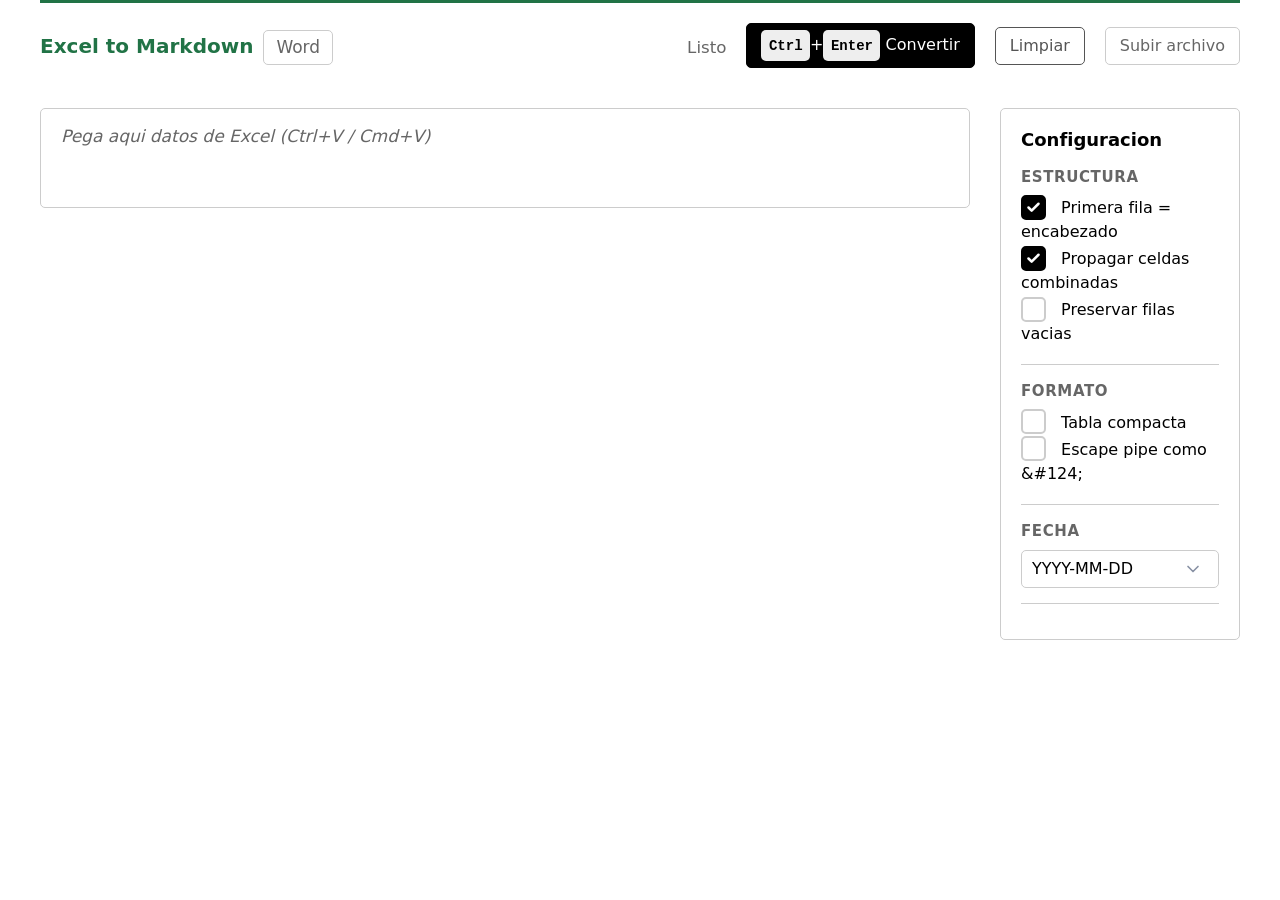
<file: index.html>
<!DOCTYPE html>
<html lang="es">
<head>
    <meta charset="UTF-8">
    <meta name="viewport" content="width=device-width, initial-scale=1.0">
    <meta name="description" content="Convierte datos de Excel a Markdown. 100% privado.">
    <title>Excel to Markdown</title>
    <link rel="stylesheet" href="./vendor/pico.min.css">
    <link rel="stylesheet" href="./css/styles.css">
</head>
<body data-tool="excel">

    <!-- Barra superior: titulo + acciones -->
    <nav class="container">
        <ul>
            <li><strong>Excel to Markdown</strong></li>
            <li><a href="./word/" class="nav-link">Word</a></li>
        </ul>
        <ul>
            <li><small id="status-msg" class="status-text">Listo</small></li>
            <li><button id="convert-btn" class="btn-sm"><kbd>Ctrl</kbd>+<kbd>Enter</kbd> Convertir</button></li>
            <li><button id="clear-btn" class="secondary outline btn-sm">Limpiar</button></li>
            <li>
                <label for="file-input" class="file-label">
                    Subir archivo
                    <input type="file" id="file-input" accept=".xlsx,.xls,.xlsm,.csv" hidden>
                </label>
            </li>
        </ul>
    </nav>

    <main class="container">
        <div class="app-layout">

            <!-- Columna izquierda: paste + output -->
            <div class="main-col">

                <!-- Zona de pegado -->
                <div id="paste-zone" role="textbox" contenteditable="true" aria-label="Pega aqui tu rango de Excel" tabindex="0"></div>

                <!-- Output (aparece tras convertir) -->
                <section id="output-section" class="hidden">
                    <div class="md-bar">
                        <span class="md-bar-title">Markdown</span>
                        <span class="md-bar-actions">
                            <button id="copy-btn" class="btn-sm">Copiar</button>
                            <button id="download-btn" class="secondary outline btn-sm">Descargar .md</button>
                        </span>
                    </div>
                    <textarea id="markdown-output" spellcheck="false" readonly rows="14"></textarea>

                    <details class="preview-details">
                        <summary>Ver tabla renderizada</summary>
                        <div id="preview-container" class="preview-scroll"></div>
                    </details>
                </section>
            </div>

            <!-- Columna derecha: configuracion -->
            <aside class="config-col">
                <h4 class="config-title">Configuracion</h4>

                <fieldset>
                    <legend>Estructura</legend>
                    <label><input type="checkbox" id="opt-header" checked> Primera fila = encabezado</label>
                    <label><input type="checkbox" id="opt-merges" checked> Propagar celdas combinadas</label>
                    <label><input type="checkbox" id="opt-blanks"> Preservar filas vacias</label>
                </fieldset>

                <fieldset>
                    <legend>Formato</legend>
                    <label><input type="checkbox" id="opt-compact"> Tabla compacta</label>
                    <label><input type="checkbox" id="opt-pipe-html"> Escape pipe como &amp;#124;</label>
                </fieldset>

                <fieldset>
                    <legend>Fecha</legend>
                    <select id="opt-date-format">
                        <option value="YYYY-MM-DD">YYYY-MM-DD</option>
                        <option value="DD/MM/YYYY">DD/MM/YYYY</option>
                        <option value="MM/DD/YYYY">MM/DD/YYYY</option>
                    </select>
                </fieldset>

                <fieldset id="sheet-selector-container" class="hidden">
                    <legend>Hojas</legend>
                    <div id="sheet-checkboxes"></div>
                </fieldset>
            </aside>
        </div>
    </main>

    <script src="./vendor/xlsx.full.min.js"></script>
    <script src="./js/converter.js"></script>
    <script src="./js/app.js"></script>
</body>
</html>
</file>
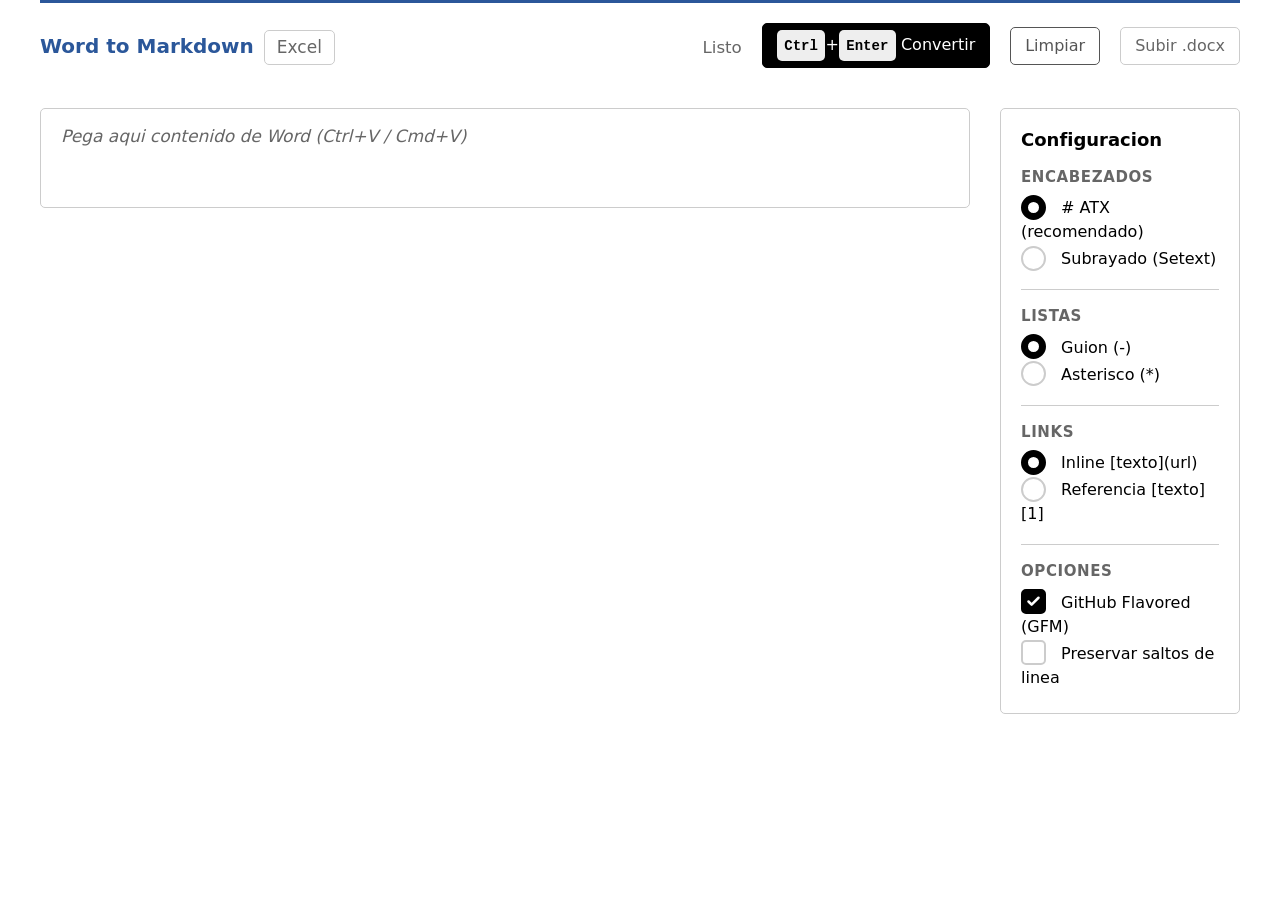
<file: word/index.html>
<!DOCTYPE html>
<html lang="es">
<head>
    <meta charset="UTF-8">
    <meta name="viewport" content="width=device-width, initial-scale=1.0">
    <meta name="description" content="Convierte documentos Word (.docx) a Markdown. 100% privado, funciona en tu navegador.">
    <title>Word to Markdown</title>
    <link rel="stylesheet" href="../vendor/pico.min.css">
    <link rel="stylesheet" href="../css/styles.css">
</head>
<body data-tool="word">

    <!-- Barra superior -->
    <nav class="container">
        <ul>
            <li><strong>Word to Markdown</strong></li>
            <li><a href="../" class="nav-link">Excel</a></li>
        </ul>
        <ul>
            <li><small id="status-msg" class="status-text">Listo</small></li>
            <li><button id="convert-btn" class="btn-sm"><kbd>Ctrl</kbd>+<kbd>Enter</kbd> Convertir</button></li>
            <li><button id="clear-btn" class="secondary outline btn-sm">Limpiar</button></li>
            <li>
                <label for="file-input" class="file-label">
                    Subir .docx
                    <input type="file" id="file-input" accept=".docx" hidden>
                </label>
            </li>
        </ul>
    </nav>

    <main class="container">
        <div class="app-layout">

            <!-- Columna izquierda: paste + output -->
            <div class="main-col">

                <!-- Zona de pegado -->
                <div id="paste-zone" role="textbox" contenteditable="true" aria-label="Pega aqui contenido de Word" tabindex="0"></div>

                <!-- Output -->
                <section id="output-section" class="hidden">
                    <div class="md-bar">
                        <span class="md-bar-title">Markdown</span>
                        <span class="md-bar-actions">
                            <button id="copy-btn" class="btn-sm">Copiar</button>
                            <button id="download-btn" class="secondary outline btn-sm">Descargar .md</button>
                        </span>
                    </div>
                    <textarea id="markdown-output" spellcheck="false" readonly rows="18"></textarea>

                    <details class="preview-details">
                        <summary>Ver HTML intermedio</summary>
                        <div id="preview-container" class="preview-scroll"></div>
                    </details>
                </section>
            </div>

            <!-- Columna derecha: configuracion -->
            <aside class="config-col">
                <h4 class="config-title">Configuracion</h4>

                <fieldset>
                    <legend>Encabezados</legend>
                    <label><input type="radio" name="heading" value="atx" checked> # ATX (recomendado)</label>
                    <label><input type="radio" name="heading" value="setext"> Subrayado (Setext)</label>
                </fieldset>

                <fieldset>
                    <legend>Listas</legend>
                    <label><input type="radio" name="bullet" value="-" checked> Guion (-)</label>
                    <label><input type="radio" name="bullet" value="*"> Asterisco (*)</label>
                </fieldset>

                <fieldset>
                    <legend>Links</legend>
                    <label><input type="radio" name="linkStyle" value="inlined" checked> Inline [texto](url)</label>
                    <label><input type="radio" name="linkStyle" value="referenced"> Referencia [texto][1]</label>
                </fieldset>

                <fieldset>
                    <legend>Opciones</legend>
                    <label><input type="checkbox" id="opt-gfm" checked> GitHub Flavored (GFM)</label>
                    <label><input type="checkbox" id="opt-br"> Preservar saltos de linea</label>
                </fieldset>
            </aside>
        </div>
    </main>

    <script src="../vendor/mammoth.browser.min.js"></script>
    <script src="../vendor/turndown.js"></script>
    <script src="../js/word-app.js"></script>
</body>
</html>
</file>
<file: css/styles.css>
/* ═══════════════════════════════════════
   Overrides para Pico CSS
   Paleta: BLANCO y NEGRO puro
   Tema: deteccion automatica del SO
   !important para ganarle a Pico CSS
   ═══════════════════════════════════════ */

/* ── TEMA CLARO (default) ── */
:root {
    --pico-background-color: #fff !important;
    --pico-color: #000 !important;
    --pico-h1-color: #000 !important;
    --pico-h2-color: #000 !important;
    --pico-h3-color: #000 !important;
    --pico-h4-color: #000 !important;
    --pico-muted-color: #666 !important;
    --pico-muted-border-color: #ccc !important;
    --pico-primary: #000 !important;
    --pico-primary-hover: #333 !important;
    --pico-primary-focus: rgba(0,0,0,0.1) !important;
    --pico-primary-inverse: #fff !important;
    --pico-primary-background: #000 !important;
    --pico-primary-border: #000 !important;
    --pico-primary-underline: #000 !important;
    --pico-secondary: #555 !important;
    --pico-secondary-hover: #000 !important;
    --pico-secondary-focus: rgba(0,0,0,0.1) !important;
    --pico-secondary-inverse: #fff !important;
    --pico-contrast: #000 !important;
    --pico-contrast-hover: #333 !important;
    --pico-contrast-focus: rgba(0,0,0,0.1) !important;
    --pico-contrast-inverse: #fff !important;
    --pico-mark-background-color: #ddd !important;
    --pico-mark-color: #000 !important;
    --pico-table-border-color: #ddd !important;
    --pico-table-row-stripped-background-color: #f8f8f8 !important;
    --pico-card-background-color: #fff !important;
    --pico-card-border-color: #ddd !important;
    --pico-card-box-shadow: 0 1px 3px rgba(0,0,0,0.08) !important;
    --pico-card-sectioning-background-color: #fafafa !important;
    --pico-form-element-background-color: #fff !important;
    --pico-form-element-border-color: #ccc !important;
    --pico-form-element-color: #000 !important;
    --pico-form-element-focus-color: #000 !important;
    --pico-form-element-placeholder-color: #999 !important;
    --pico-form-element-active-background-color: #fff !important;
    --pico-form-element-active-border-color: #000 !important;
    --pico-switch-background-color: #ccc !important;
    --pico-switch-checked-background-color: #000 !important;
    --pico-switch-color: #fff !important;
    --pico-code-background-color: #f5f5f5 !important;
    --pico-code-color: #000 !important;
    --pico-code-kbd-background-color: #eee !important;
    --pico-code-kbd-color: #000 !important;
    --pico-nav-border-color: #ddd !important;
    --pico-tooltip-background-color: #000 !important;
    --pico-tooltip-color: #fff !important;
    color-scheme: light dark;
}

/* ── TEMA OSCURO: auto-detectado del SO ── */
@media (prefers-color-scheme: dark) {
    :root {
        --pico-background-color: #000 !important;
        --pico-color: #fff !important;
        --pico-h1-color: #fff !important;
        --pico-h2-color: #fff !important;
        --pico-h3-color: #fff !important;
        --pico-h4-color: #fff !important;
        --pico-muted-color: #999 !important;
        --pico-muted-border-color: #444 !important;
        --pico-primary: #fff !important;
        --pico-primary-hover: #ccc !important;
        --pico-primary-focus: rgba(255,255,255,0.1) !important;
        --pico-primary-inverse: #000 !important;
        --pico-primary-background: #fff !important;
        --pico-primary-border: #fff !important;
        --pico-primary-underline: #fff !important;
        --pico-secondary: #aaa !important;
        --pico-secondary-hover: #fff !important;
        --pico-secondary-focus: rgba(255,255,255,0.1) !important;
        --pico-secondary-inverse: #000 !important;
        --pico-contrast: #fff !important;
        --pico-contrast-hover: #ccc !important;
        --pico-contrast-focus: rgba(255,255,255,0.1) !important;
        --pico-contrast-inverse: #000 !important;
        --pico-mark-background-color: #333 !important;
        --pico-mark-color: #fff !important;
        --pico-table-border-color: #333 !important;
        --pico-table-row-stripped-background-color: #111 !important;
        --pico-card-background-color: #111 !important;
        --pico-card-border-color: #333 !important;
        --pico-card-box-shadow: 0 1px 3px rgba(255,255,255,0.04) !important;
        --pico-card-sectioning-background-color: #111 !important;
        --pico-form-element-background-color: #111 !important;
        --pico-form-element-border-color: #444 !important;
        --pico-form-element-color: #fff !important;
        --pico-form-element-focus-color: #fff !important;
        --pico-form-element-placeholder-color: #666 !important;
        --pico-form-element-active-background-color: #111 !important;
        --pico-form-element-active-border-color: #fff !important;
        --pico-switch-background-color: #444 !important;
        --pico-switch-checked-background-color: #fff !important;
        --pico-switch-color: #000 !important;
        --pico-code-background-color: #181818 !important;
        --pico-code-color: #fff !important;
        --pico-code-kbd-background-color: #222 !important;
        --pico-code-kbd-color: #fff !important;
        --pico-nav-border-color: #333 !important;
        --pico-tooltip-background-color: #fff !important;
        --pico-tooltip-color: #000 !important;
    }
}

/* ═══════════ LAYOUT ═══════════ */

.app-layout {
    display: grid;
    grid-template-columns: 1fr;
    gap: 1.5rem;
}

@media (min-width: 768px) {
    .app-layout {
        grid-template-columns: 1fr 240px;
    }
}

/* ── Columna principal ── */
.main-col {
    min-width: 0; /* prevenir desbordamiento en grid */
}

/* ── Panel de configuracion (derecha) ── */
.config-col {
    border: 1px solid var(--pico-muted-border-color);
    border-radius: var(--pico-border-radius);
    padding: 1rem;
    align-self: start;
}

.config-title {
    margin-bottom: 0.75rem;
    font-size: 0.9rem;
}

.config-col fieldset {
    margin-bottom: 0.75rem;
    padding-bottom: 0.75rem;
    border-bottom: 1px solid var(--pico-muted-border-color);
}

.config-col fieldset:last-child {
    border-bottom: none;
    margin-bottom: 0;
    padding-bottom: 0;
}

.config-col legend {
    font-weight: 600;
    font-size: 0.75rem;
    text-transform: uppercase;
    letter-spacing: 0.04em;
    color: var(--pico-muted-color);
    margin-bottom: 0.4rem;
}

.config-col label {
    font-size: 0.8rem;
    margin-bottom: 0.15rem;
}

.config-col select {
    font-size: 0.8rem;
    padding: 0.3rem 0.5rem;
    margin-bottom: 0;
}

/* ═══════════ PASTE ZONE ═══════════ */

#paste-zone {
    min-height: 100px;
    max-height: 250px;
    overflow-y: auto;
    padding: 0.75rem 1rem;
    border: 1px solid var(--pico-muted-border-color);
    border-radius: var(--pico-border-radius);
    outline: none;
    font-size: 0.85rem;
    line-height: 1.5;
    word-break: break-word;
    transition: border-color 0.15s;
    margin-bottom: 1rem;
}

#paste-zone:focus {
    border-color: var(--pico-primary);
}

#paste-zone:empty::before {
    content: "Pega aqui datos de Excel (Ctrl+V / Cmd+V)";
    color: var(--pico-muted-color);
    font-style: italic;
}

/* Forzar color del tema en contenido pegado de Excel */
#paste-zone * {
    color: var(--pico-color) !important;
    background: transparent !important;
}

#paste-zone table {
    width: 100%;
    table-layout: fixed;
    font-size: 0.75rem;
}

#paste-zone td, #paste-zone th {
    overflow: hidden;
    text-overflow: ellipsis;
    white-space: nowrap;
    max-width: 120px;
}

/* ═══════════ NAV BUTTONS ═══════════ */

.btn-sm {
    padding: 0.3rem 0.7rem;
    font-size: 0.8rem;
    margin-bottom: 0;
    height: auto;
}

.file-label {
    display: inline-flex;
    align-items: center;
    padding: 0.3rem 0.7rem;
    font-size: 0.8rem;
    border: 1px solid var(--pico-muted-border-color);
    border-radius: var(--pico-border-radius);
    cursor: pointer;
    color: var(--pico-muted-color);
    transition: border-color 0.15s, color 0.15s;
    margin-bottom: 0;
}

.file-label:hover {
    border-color: var(--pico-primary);
    color: var(--pico-color);
}

.status-text {
    color: var(--pico-muted-color);
    white-space: nowrap;
}

/* ═══════════ MARKDOWN OUTPUT ═══════════ */

.md-bar {
    display: flex;
    justify-content: space-between;
    align-items: center;
    margin-bottom: 0.5rem;
}

.md-bar-title {
    font-weight: 600;
    font-size: 0.9rem;
}

.md-bar-actions {
    display: flex;
    gap: 0.4rem;
}

.md-bar-actions button {
    margin-bottom: 0;
    padding: 0.3rem 0.7rem;
    font-size: 0.8rem;
}

textarea#markdown-output {
    font-family: 'JetBrains Mono', 'Fira Code', 'SF Mono', 'Consolas', monospace;
    font-size: 0.75rem;
    line-height: 1.5;
    resize: vertical;
    width: 100%;
    overflow-x: auto;
    white-space: pre;
    word-break: keep-all;
}

/* ═══════════ PREVIEW ═══════════ */

.preview-details {
    margin-top: 0.75rem;
}

.preview-scroll {
    overflow-x: auto;
    max-height: 400px;
    overflow-y: auto;
}

.preview-scroll table {
    font-size: 0.8rem;
    white-space: nowrap;
}

/* ═══════════ UTILITY ═══════════ */

.hidden { display: none !important; }

/* ═══════════ NAVIGATION ═══════════ */

.nav-link {
    font-size: 0.85rem;
    color: var(--pico-muted-color) !important;
    text-decoration: none !important;
    border: 1px solid var(--pico-muted-border-color);
    border-radius: var(--pico-border-radius);
    padding: 0.2rem 0.6rem;
    transition: border-color 0.15s, color 0.15s;
}

.nav-link:hover {
    color: var(--pico-color) !important;
    border-color: var(--pico-primary) !important;
}

/* ═══════════ TOOL IDENTITY ═══════════ */

/* Excel = verde */
[data-tool="excel"] nav {
    border-top: 3px solid #217346;
}
[data-tool="excel"] nav strong {
    color: #217346 !important;
}

/* Word = azul */
[data-tool="word"] nav {
    border-top: 3px solid #2B579A;
}
[data-tool="word"] nav strong {
    color: #2B579A !important;
}

@media (prefers-color-scheme: dark) {
    [data-tool="excel"] nav strong {
        color: #33C264 !important;
    }
    [data-tool="word"] nav strong {
        color: #5B9BD5 !important;
    }
}

/* Word tool: placeholder text override */
[data-tool="word"] #paste-zone:empty::before {
    content: "Pega aqui contenido de Word (Ctrl+V / Cmd+V)";
}
</file>
<file: vendor/pico.min.css>
@charset "UTF-8";/*!
 * Pico CSS ✨ v2.0.6 (https://picocss.com)
 * Copyright 2019-2024 - Licensed under MIT
 */:root{--pico-font-family-emoji:"Apple Color Emoji","Segoe UI Emoji","Segoe UI Symbol","Noto Color Emoji";--pico-font-family-sans-serif:system-ui,"Segoe UI",Roboto,Oxygen,Ubuntu,Cantarell,Helvetica,Arial,"Helvetica Neue",sans-serif,var(--pico-font-family-emoji);--pico-font-family-monospace:ui-monospace,SFMono-Regular,"SF Mono",Menlo,Consolas,"Liberation Mono",monospace,var(--pico-font-family-emoji);--pico-font-family:var(--pico-font-family-sans-serif);--pico-line-height:1.5;--pico-font-weight:400;--pico-font-size:100%;--pico-text-underline-offset:0.1rem;--pico-border-radius:0.25rem;--pico-border-width:0.0625rem;--pico-outline-width:0.125rem;--pico-transition:0.2s ease-in-out;--pico-spacing:1rem;--pico-typography-spacing-vertical:1rem;--pico-block-spacing-vertical:var(--pico-spacing);--pico-block-spacing-horizontal:var(--pico-spacing);--pico-grid-column-gap:var(--pico-spacing);--pico-grid-row-gap:var(--pico-spacing);--pico-form-element-spacing-vertical:0.75rem;--pico-form-element-spacing-horizontal:1rem;--pico-group-box-shadow:0 0 0 rgba(0, 0, 0, 0);--pico-group-box-shadow-focus-with-button:0 0 0 var(--pico-outline-width) var(--pico-primary-focus);--pico-group-box-shadow-focus-with-input:0 0 0 0.0625rem var(--pico-form-element-border-color);--pico-modal-overlay-backdrop-filter:blur(0.375rem);--pico-nav-element-spacing-vertical:1rem;--pico-nav-element-spacing-horizontal:0.5rem;--pico-nav-link-spacing-vertical:0.5rem;--pico-nav-link-spacing-horizontal:0.5rem;--pico-nav-breadcrumb-divider:">";--pico-icon-checkbox:url("data:image/svg+xml,%3Csvg xmlns='http://www.w3.org/2000/svg' width='24' height='24' viewBox='0 0 24 24' fill='none' stroke='rgb(255, 255, 255)' stroke-width='4' stroke-linecap='round' stroke-linejoin='round'%3E%3Cpolyline points='20 6 9 17 4 12'%3E%3C/polyline%3E%3C/svg%3E");--pico-icon-minus:url("data:image/svg+xml,%3Csvg xmlns='http://www.w3.org/2000/svg' width='24' height='24' viewBox='0 0 24 24' fill='none' stroke='rgb(255, 255, 255)' stroke-width='4' stroke-linecap='round' stroke-linejoin='round'%3E%3Cline x1='5' y1='12' x2='19' y2='12'%3E%3C/line%3E%3C/svg%3E");--pico-icon-chevron:url("data:image/svg+xml,%3Csvg xmlns='http://www.w3.org/2000/svg' width='24' height='24' viewBox='0 0 24 24' fill='none' stroke='rgb(136, 145, 164)' stroke-width='2' stroke-linecap='round' stroke-linejoin='round'%3E%3Cpolyline points='6 9 12 15 18 9'%3E%3C/polyline%3E%3C/svg%3E");--pico-icon-date:url("data:image/svg+xml,%3Csvg xmlns='http://www.w3.org/2000/svg' width='24' height='24' viewBox='0 0 24 24' fill='none' stroke='rgb(136, 145, 164)' stroke-width='2' stroke-linecap='round' stroke-linejoin='round'%3E%3Crect x='3' y='4' width='18' height='18' rx='2' ry='2'%3E%3C/rect%3E%3Cline x1='16' y1='2' x2='16' y2='6'%3E%3C/line%3E%3Cline x1='8' y1='2' x2='8' y2='6'%3E%3C/line%3E%3Cline x1='3' y1='10' x2='21' y2='10'%3E%3C/line%3E%3C/svg%3E");--pico-icon-time:url("data:image/svg+xml,%3Csvg xmlns='http://www.w3.org/2000/svg' width='24' height='24' viewBox='0 0 24 24' fill='none' stroke='rgb(136, 145, 164)' stroke-width='2' stroke-linecap='round' stroke-linejoin='round'%3E%3Ccircle cx='12' cy='12' r='10'%3E%3C/circle%3E%3Cpolyline points='12 6 12 12 16 14'%3E%3C/polyline%3E%3C/svg%3E");--pico-icon-search:url("data:image/svg+xml,%3Csvg xmlns='http://www.w3.org/2000/svg' width='24' height='24' viewBox='0 0 24 24' fill='none' stroke='rgb(136, 145, 164)' stroke-width='1.5' stroke-linecap='round' stroke-linejoin='round'%3E%3Ccircle cx='11' cy='11' r='8'%3E%3C/circle%3E%3Cline x1='21' y1='21' x2='16.65' y2='16.65'%3E%3C/line%3E%3C/svg%3E");--pico-icon-close:url("data:image/svg+xml,%3Csvg xmlns='http://www.w3.org/2000/svg' width='24' height='24' viewBox='0 0 24 24' fill='none' stroke='rgb(136, 145, 164)' stroke-width='3' stroke-linecap='round' stroke-linejoin='round'%3E%3Cline x1='18' y1='6' x2='6' y2='18'%3E%3C/line%3E%3Cline x1='6' y1='6' x2='18' y2='18'%3E%3C/line%3E%3C/svg%3E");--pico-icon-loading:url("data:image/svg+xml,%3Csvg fill='none' height='24' width='24' viewBox='0 0 24 24' xmlns='http://www.w3.org/2000/svg' %3E%3Cstyle%3E g %7B animation: rotate 2s linear infinite; transform-origin: center center; %7D circle %7B stroke-dasharray: 75,100; stroke-dashoffset: -5; animation: dash 1.5s ease-in-out infinite; stroke-linecap: round; %7D @keyframes rotate %7B 0%25 %7B transform: rotate(0deg); %7D 100%25 %7B transform: rotate(360deg); %7D %7D @keyframes dash %7B 0%25 %7B stroke-dasharray: 1,100; stroke-dashoffset: 0; %7D 50%25 %7B stroke-dasharray: 44.5,100; stroke-dashoffset: -17.5; %7D 100%25 %7B stroke-dasharray: 44.5,100; stroke-dashoffset: -62; %7D %7D %3C/style%3E%3Cg%3E%3Ccircle cx='12' cy='12' r='10' fill='none' stroke='rgb(136, 145, 164)' stroke-width='4' /%3E%3C/g%3E%3C/svg%3E")}@media (min-width:576px){:root{--pico-font-size:106.25%}}@media (min-width:768px){:root{--pico-font-size:112.5%}}@media (min-width:1024px){:root{--pico-font-size:118.75%}}@media (min-width:1280px){:root{--pico-font-size:125%}}@media (min-width:1536px){:root{--pico-font-size:131.25%}}a{--pico-text-decoration:underline}a.contrast,a.secondary{--pico-text-decoration:underline}small{--pico-font-size:0.875em}h1,h2,h3,h4,h5,h6{--pico-font-weight:700}h1{--pico-font-size:2rem;--pico-line-height:1.125;--pico-typography-spacing-top:3rem}h2{--pico-font-size:1.75rem;--pico-line-height:1.15;--pico-typography-spacing-top:2.625rem}h3{--pico-font-size:1.5rem;--pico-line-height:1.175;--pico-typography-spacing-top:2.25rem}h4{--pico-font-size:1.25rem;--pico-line-height:1.2;--pico-typography-spacing-top:1.874rem}h5{--pico-font-size:1.125rem;--pico-line-height:1.225;--pico-typography-spacing-top:1.6875rem}h6{--pico-font-size:1rem;--pico-line-height:1.25;--pico-typography-spacing-top:1.5rem}tfoot td,tfoot th,thead td,thead th{--pico-font-weight:600;--pico-border-width:0.1875rem}code,kbd,pre,samp{--pico-font-family:var(--pico-font-family-monospace)}kbd{--pico-font-weight:bolder}:where(select,textarea),input:not([type=submit],[type=button],[type=reset],[type=checkbox],[type=radio],[type=file]){--pico-outline-width:0.0625rem}[type=search]{--pico-border-radius:5rem}[type=checkbox],[type=radio]{--pico-border-width:0.125rem}[type=checkbox][role=switch]{--pico-border-width:0.1875rem}details.dropdown summary:not([role=button]){--pico-outline-width:0.0625rem}nav details.dropdown summary:focus-visible{--pico-outline-width:0.125rem}[role=search]{--pico-border-radius:5rem}[role=group]:has(button.secondary:focus,[type=submit].secondary:focus,[type=button].secondary:focus,[role=button].secondary:focus),[role=search]:has(button.secondary:focus,[type=submit].secondary:focus,[type=button].secondary:focus,[role=button].secondary:focus){--pico-group-box-shadow-focus-with-button:0 0 0 var(--pico-outline-width) var(--pico-secondary-focus)}[role=group]:has(button.contrast:focus,[type=submit].contrast:focus,[type=button].contrast:focus,[role=button].contrast:focus),[role=search]:has(button.contrast:focus,[type=submit].contrast:focus,[type=button].contrast:focus,[role=button].contrast:focus){--pico-group-box-shadow-focus-with-button:0 0 0 var(--pico-outline-width) var(--pico-contrast-focus)}[role=group] [role=button],[role=group] [type=button],[role=group] [type=submit],[role=group] button,[role=search] [role=button],[role=search] [type=button],[role=search] [type=submit],[role=search] button{--pico-form-element-spacing-horizontal:2rem}details summary[role=button]:not(.outline)::after{filter:brightness(0) invert(1)}[aria-busy=true]:not(input,select,textarea):is(button,[type=submit],[type=button],[type=reset],[role=button]):not(.outline)::before{filter:brightness(0) invert(1)}:root:not([data-theme=dark]),[data-theme=light]{--pico-background-color:#fff;--pico-color:#373c44;--pico-text-selection-color:rgba(2, 154, 232, 0.25);--pico-muted-color:#646b79;--pico-muted-border-color:#e7eaf0;--pico-primary:#0172ad;--pico-primary-background:#0172ad;--pico-primary-border:var(--pico-primary-background);--pico-primary-underline:rgba(1, 114, 173, 0.5);--pico-primary-hover:#015887;--pico-primary-hover-background:#02659a;--pico-primary-hover-border:var(--pico-primary-hover-background);--pico-primary-hover-underline:var(--pico-primary-hover);--pico-primary-focus:rgba(2, 154, 232, 0.5);--pico-primary-inverse:#fff;--pico-secondary:#5d6b89;--pico-secondary-background:#525f7a;--pico-secondary-border:var(--pico-secondary-background);--pico-secondary-underline:rgba(93, 107, 137, 0.5);--pico-secondary-hover:#48536b;--pico-secondary-hover-background:#48536b;--pico-secondary-hover-border:var(--pico-secondary-hover-background);--pico-secondary-hover-underline:var(--pico-secondary-hover);--pico-secondary-focus:rgba(93, 107, 137, 0.25);--pico-secondary-inverse:#fff;--pico-contrast:#181c25;--pico-contrast-background:#181c25;--pico-contrast-border:var(--pico-contrast-background);--pico-contrast-underline:rgba(24, 28, 37, 0.5);--pico-contrast-hover:#000;--pico-contrast-hover-background:#000;--pico-contrast-hover-border:var(--pico-contrast-hover-background);--pico-contrast-hover-underline:var(--pico-secondary-hover);--pico-contrast-focus:rgba(93, 107, 137, 0.25);--pico-contrast-inverse:#fff;--pico-box-shadow:0.0145rem 0.029rem 0.174rem rgba(129, 145, 181, 0.01698),0.0335rem 0.067rem 0.402rem rgba(129, 145, 181, 0.024),0.0625rem 0.125rem 0.75rem rgba(129, 145, 181, 0.03),0.1125rem 0.225rem 1.35rem rgba(129, 145, 181, 0.036),0.2085rem 0.417rem 2.502rem rgba(129, 145, 181, 0.04302),0.5rem 1rem 6rem rgba(129, 145, 181, 0.06),0 0 0 0.0625rem rgba(129, 145, 181, 0.015);--pico-h1-color:#2d3138;--pico-h2-color:#373c44;--pico-h3-color:#424751;--pico-h4-color:#4d535e;--pico-h5-color:#5c6370;--pico-h6-color:#646b79;--pico-mark-background-color:#fde7c0;--pico-mark-color:#0f1114;--pico-ins-color:#1d6a54;--pico-del-color:#883935;--pico-blockquote-border-color:var(--pico-muted-border-color);--pico-blockquote-footer-color:var(--pico-muted-color);--pico-button-box-shadow:0 0 0 rgba(0, 0, 0, 0);--pico-button-hover-box-shadow:0 0 0 rgba(0, 0, 0, 0);--pico-table-border-color:var(--pico-muted-border-color);--pico-table-row-stripped-background-color:rgba(111, 120, 135, 0.0375);--pico-code-background-color:#f3f5f7;--pico-code-color:#646b79;--pico-code-kbd-background-color:var(--pico-color);--pico-code-kbd-color:var(--pico-background-color);--pico-form-element-background-color:#fbfcfc;--pico-form-element-selected-background-color:#dfe3eb;--pico-form-element-border-color:#cfd5e2;--pico-form-element-color:#23262c;--pico-form-element-placeholder-color:var(--pico-muted-color);--pico-form-element-active-background-color:#fff;--pico-form-element-active-border-color:var(--pico-primary-border);--pico-form-element-focus-color:var(--pico-primary-border);--pico-form-element-disabled-opacity:0.5;--pico-form-element-invalid-border-color:#b86a6b;--pico-form-element-invalid-active-border-color:#c84f48;--pico-form-element-invalid-focus-color:var(--pico-form-element-invalid-active-border-color);--pico-form-element-valid-border-color:#4c9b8a;--pico-form-element-valid-active-border-color:#279977;--pico-form-element-valid-focus-color:var(--pico-form-element-valid-active-border-color);--pico-switch-background-color:#bfc7d9;--pico-switch-checked-background-color:var(--pico-primary-background);--pico-switch-color:#fff;--pico-switch-thumb-box-shadow:0 0 0 rgba(0, 0, 0, 0);--pico-range-border-color:#dfe3eb;--pico-range-active-border-color:#bfc7d9;--pico-range-thumb-border-color:var(--pico-background-color);--pico-range-thumb-color:var(--pico-secondary-background);--pico-range-thumb-active-color:var(--pico-primary-background);--pico-accordion-border-color:var(--pico-muted-border-color);--pico-accordion-active-summary-color:var(--pico-primary-hover);--pico-accordion-close-summary-color:var(--pico-color);--pico-accordion-open-summary-color:var(--pico-muted-color);--pico-card-background-color:var(--pico-background-color);--pico-card-border-color:var(--pico-muted-border-color);--pico-card-box-shadow:var(--pico-box-shadow);--pico-card-sectioning-background-color:#fbfcfc;--pico-dropdown-background-color:#fff;--pico-dropdown-border-color:#eff1f4;--pico-dropdown-box-shadow:var(--pico-box-shadow);--pico-dropdown-color:var(--pico-color);--pico-dropdown-hover-background-color:#eff1f4;--pico-loading-spinner-opacity:0.5;--pico-modal-overlay-background-color:rgba(232, 234, 237, 0.75);--pico-progress-background-color:#dfe3eb;--pico-progress-color:var(--pico-primary-background);--pico-tooltip-background-color:var(--pico-contrast-background);--pico-tooltip-color:var(--pico-contrast-inverse);--pico-icon-valid:url("data:image/svg+xml,%3Csvg xmlns='http://www.w3.org/2000/svg' width='24' height='24' viewBox='0 0 24 24' fill='none' stroke='rgb(76, 155, 138)' stroke-width='2' stroke-linecap='round' stroke-linejoin='round'%3E%3Cpolyline points='20 6 9 17 4 12'%3E%3C/polyline%3E%3C/svg%3E");--pico-icon-invalid:url("data:image/svg+xml,%3Csvg xmlns='http://www.w3.org/2000/svg' width='24' height='24' viewBox='0 0 24 24' fill='none' stroke='rgb(200, 79, 72)' stroke-width='2' stroke-linecap='round' stroke-linejoin='round'%3E%3Ccircle cx='12' cy='12' r='10'%3E%3C/circle%3E%3Cline x1='12' y1='8' x2='12' y2='12'%3E%3C/line%3E%3Cline x1='12' y1='16' x2='12.01' y2='16'%3E%3C/line%3E%3C/svg%3E");color-scheme:light}:root:not([data-theme=dark]) input:is([type=submit],[type=button],[type=reset],[type=checkbox],[type=radio],[type=file]),[data-theme=light] input:is([type=submit],[type=button],[type=reset],[type=checkbox],[type=radio],[type=file]){--pico-form-element-focus-color:var(--pico-primary-focus)}@media only screen and (prefers-color-scheme:dark){:root:not([data-theme]){--pico-background-color:#13171f;--pico-color:#c2c7d0;--pico-text-selection-color:rgba(1, 170, 255, 0.1875);--pico-muted-color:#7b8495;--pico-muted-border-color:#202632;--pico-primary:#01aaff;--pico-primary-background:#0172ad;--pico-primary-border:var(--pico-primary-background);--pico-primary-underline:rgba(1, 170, 255, 0.5);--pico-primary-hover:#79c0ff;--pico-primary-hover-background:#017fc0;--pico-primary-hover-border:var(--pico-primary-hover-background);--pico-primary-hover-underline:var(--pico-primary-hover);--pico-primary-focus:rgba(1, 170, 255, 0.375);--pico-primary-inverse:#fff;--pico-secondary:#969eaf;--pico-secondary-background:#525f7a;--pico-secondary-border:var(--pico-secondary-background);--pico-secondary-underline:rgba(150, 158, 175, 0.5);--pico-secondary-hover:#b3b9c5;--pico-secondary-hover-background:#5d6b89;--pico-secondary-hover-border:var(--pico-secondary-hover-background);--pico-secondary-hover-underline:var(--pico-secondary-hover);--pico-secondary-focus:rgba(144, 158, 190, 0.25);--pico-secondary-inverse:#fff;--pico-contrast:#dfe3eb;--pico-contrast-background:#eff1f4;--pico-contrast-border:var(--pico-contrast-background);--pico-contrast-underline:rgba(223, 227, 235, 0.5);--pico-contrast-hover:#fff;--pico-contrast-hover-background:#fff;--pico-contrast-hover-border:var(--pico-contrast-hover-background);--pico-contrast-hover-underline:var(--pico-contrast-hover);--pico-contrast-focus:rgba(207, 213, 226, 0.25);--pico-contrast-inverse:#000;--pico-box-shadow:0.0145rem 0.029rem 0.174rem rgba(7, 9, 12, 0.01698),0.0335rem 0.067rem 0.402rem rgba(7, 9, 12, 0.024),0.0625rem 0.125rem 0.75rem rgba(7, 9, 12, 0.03),0.1125rem 0.225rem 1.35rem rgba(7, 9, 12, 0.036),0.2085rem 0.417rem 2.502rem rgba(7, 9, 12, 0.04302),0.5rem 1rem 6rem rgba(7, 9, 12, 0.06),0 0 0 0.0625rem rgba(7, 9, 12, 0.015);--pico-h1-color:#f0f1f3;--pico-h2-color:#e0e3e7;--pico-h3-color:#c2c7d0;--pico-h4-color:#b3b9c5;--pico-h5-color:#a4acba;--pico-h6-color:#8891a4;--pico-mark-background-color:#014063;--pico-mark-color:#fff;--pico-ins-color:#62af9a;--pico-del-color:#ce7e7b;--pico-blockquote-border-color:var(--pico-muted-border-color);--pico-blockquote-footer-color:var(--pico-muted-color);--pico-button-box-shadow:0 0 0 rgba(0, 0, 0, 0);--pico-button-hover-box-shadow:0 0 0 rgba(0, 0, 0, 0);--pico-table-border-color:var(--pico-muted-border-color);--pico-table-row-stripped-background-color:rgba(111, 120, 135, 0.0375);--pico-code-background-color:#1a1f28;--pico-code-color:#8891a4;--pico-code-kbd-background-color:var(--pico-color);--pico-code-kbd-color:var(--pico-background-color);--pico-form-element-background-color:#1c212c;--pico-form-element-selected-background-color:#2a3140;--pico-form-element-border-color:#2a3140;--pico-form-element-color:#e0e3e7;--pico-form-element-placeholder-color:#8891a4;--pico-form-element-active-background-color:#1a1f28;--pico-form-element-active-border-color:var(--pico-primary-border);--pico-form-element-focus-color:var(--pico-primary-border);--pico-form-element-disabled-opacity:0.5;--pico-form-element-invalid-border-color:#964a50;--pico-form-element-invalid-active-border-color:#b7403b;--pico-form-element-invalid-focus-color:var(--pico-form-element-invalid-active-border-color);--pico-form-element-valid-border-color:#2a7b6f;--pico-form-element-valid-active-border-color:#16896a;--pico-form-element-valid-focus-color:var(--pico-form-element-valid-active-border-color);--pico-switch-background-color:#333c4e;--pico-switch-checked-background-color:var(--pico-primary-background);--pico-switch-color:#fff;--pico-switch-thumb-box-shadow:0 0 0 rgba(0, 0, 0, 0);--pico-range-border-color:#202632;--pico-range-active-border-color:#2a3140;--pico-range-thumb-border-color:var(--pico-background-color);--pico-range-thumb-color:var(--pico-secondary-background);--pico-range-thumb-active-color:var(--pico-primary-background);--pico-accordion-border-color:var(--pico-muted-border-color);--pico-accordion-active-summary-color:var(--pico-primary-hover);--pico-accordion-close-summary-color:var(--pico-color);--pico-accordion-open-summary-color:var(--pico-muted-color);--pico-card-background-color:#181c25;--pico-card-border-color:var(--pico-card-background-color);--pico-card-box-shadow:var(--pico-box-shadow);--pico-card-sectioning-background-color:#1a1f28;--pico-dropdown-background-color:#181c25;--pico-dropdown-border-color:#202632;--pico-dropdown-box-shadow:var(--pico-box-shadow);--pico-dropdown-color:var(--pico-color);--pico-dropdown-hover-background-color:#202632;--pico-loading-spinner-opacity:0.5;--pico-modal-overlay-background-color:rgba(8, 9, 10, 0.75);--pico-progress-background-color:#202632;--pico-progress-color:var(--pico-primary-background);--pico-tooltip-background-color:var(--pico-contrast-background);--pico-tooltip-color:var(--pico-contrast-inverse);--pico-icon-valid:url("data:image/svg+xml,%3Csvg xmlns='http://www.w3.org/2000/svg' width='24' height='24' viewBox='0 0 24 24' fill='none' stroke='rgb(42, 123, 111)' stroke-width='2' stroke-linecap='round' stroke-linejoin='round'%3E%3Cpolyline points='20 6 9 17 4 12'%3E%3C/polyline%3E%3C/svg%3E");--pico-icon-invalid:url("data:image/svg+xml,%3Csvg xmlns='http://www.w3.org/2000/svg' width='24' height='24' viewBox='0 0 24 24' fill='none' stroke='rgb(150, 74, 80)' stroke-width='2' stroke-linecap='round' stroke-linejoin='round'%3E%3Ccircle cx='12' cy='12' r='10'%3E%3C/circle%3E%3Cline x1='12' y1='8' x2='12' y2='12'%3E%3C/line%3E%3Cline x1='12' y1='16' x2='12.01' y2='16'%3E%3C/line%3E%3C/svg%3E");color-scheme:dark}:root:not([data-theme]) input:is([type=submit],[type=button],[type=reset],[type=checkbox],[type=radio],[type=file]){--pico-form-element-focus-color:var(--pico-primary-focus)}:root:not([data-theme]) details summary[role=button].contrast:not(.outline)::after{filter:brightness(0)}:root:not([data-theme]) [aria-busy=true]:not(input,select,textarea).contrast:is(button,[type=submit],[type=button],[type=reset],[role=button]):not(.outline)::before{filter:brightness(0)}}[data-theme=dark]{--pico-background-color:#13171f;--pico-color:#c2c7d0;--pico-text-selection-color:rgba(1, 170, 255, 0.1875);--pico-muted-color:#7b8495;--pico-muted-border-color:#202632;--pico-primary:#01aaff;--pico-primary-background:#0172ad;--pico-primary-border:var(--pico-primary-background);--pico-primary-underline:rgba(1, 170, 255, 0.5);--pico-primary-hover:#79c0ff;--pico-primary-hover-background:#017fc0;--pico-primary-hover-border:var(--pico-primary-hover-background);--pico-primary-hover-underline:var(--pico-primary-hover);--pico-primary-focus:rgba(1, 170, 255, 0.375);--pico-primary-inverse:#fff;--pico-secondary:#969eaf;--pico-secondary-background:#525f7a;--pico-secondary-border:var(--pico-secondary-background);--pico-secondary-underline:rgba(150, 158, 175, 0.5);--pico-secondary-hover:#b3b9c5;--pico-secondary-hover-background:#5d6b89;--pico-secondary-hover-border:var(--pico-secondary-hover-background);--pico-secondary-hover-underline:var(--pico-secondary-hover);--pico-secondary-focus:rgba(144, 158, 190, 0.25);--pico-secondary-inverse:#fff;--pico-contrast:#dfe3eb;--pico-contrast-background:#eff1f4;--pico-contrast-border:var(--pico-contrast-background);--pico-contrast-underline:rgba(223, 227, 235, 0.5);--pico-contrast-hover:#fff;--pico-contrast-hover-background:#fff;--pico-contrast-hover-border:var(--pico-contrast-hover-background);--pico-contrast-hover-underline:var(--pico-contrast-hover);--pico-contrast-focus:rgba(207, 213, 226, 0.25);--pico-contrast-inverse:#000;--pico-box-shadow:0.0145rem 0.029rem 0.174rem rgba(7, 9, 12, 0.01698),0.0335rem 0.067rem 0.402rem rgba(7, 9, 12, 0.024),0.0625rem 0.125rem 0.75rem rgba(7, 9, 12, 0.03),0.1125rem 0.225rem 1.35rem rgba(7, 9, 12, 0.036),0.2085rem 0.417rem 2.502rem rgba(7, 9, 12, 0.04302),0.5rem 1rem 6rem rgba(7, 9, 12, 0.06),0 0 0 0.0625rem rgba(7, 9, 12, 0.015);--pico-h1-color:#f0f1f3;--pico-h2-color:#e0e3e7;--pico-h3-color:#c2c7d0;--pico-h4-color:#b3b9c5;--pico-h5-color:#a4acba;--pico-h6-color:#8891a4;--pico-mark-background-color:#014063;--pico-mark-color:#fff;--pico-ins-color:#62af9a;--pico-del-color:#ce7e7b;--pico-blockquote-border-color:var(--pico-muted-border-color);--pico-blockquote-footer-color:var(--pico-muted-color);--pico-button-box-shadow:0 0 0 rgba(0, 0, 0, 0);--pico-button-hover-box-shadow:0 0 0 rgba(0, 0, 0, 0);--pico-table-border-color:var(--pico-muted-border-color);--pico-table-row-stripped-background-color:rgba(111, 120, 135, 0.0375);--pico-code-background-color:#1a1f28;--pico-code-color:#8891a4;--pico-code-kbd-background-color:var(--pico-color);--pico-code-kbd-color:var(--pico-background-color);--pico-form-element-background-color:#1c212c;--pico-form-element-selected-background-color:#2a3140;--pico-form-element-border-color:#2a3140;--pico-form-element-color:#e0e3e7;--pico-form-element-placeholder-color:#8891a4;--pico-form-element-active-background-color:#1a1f28;--pico-form-element-active-border-color:var(--pico-primary-border);--pico-form-element-focus-color:var(--pico-primary-border);--pico-form-element-disabled-opacity:0.5;--pico-form-element-invalid-border-color:#964a50;--pico-form-element-invalid-active-border-color:#b7403b;--pico-form-element-invalid-focus-color:var(--pico-form-element-invalid-active-border-color);--pico-form-element-valid-border-color:#2a7b6f;--pico-form-element-valid-active-border-color:#16896a;--pico-form-element-valid-focus-color:var(--pico-form-element-valid-active-border-color);--pico-switch-background-color:#333c4e;--pico-switch-checked-background-color:var(--pico-primary-background);--pico-switch-color:#fff;--pico-switch-thumb-box-shadow:0 0 0 rgba(0, 0, 0, 0);--pico-range-border-color:#202632;--pico-range-active-border-color:#2a3140;--pico-range-thumb-border-color:var(--pico-background-color);--pico-range-thumb-color:var(--pico-secondary-background);--pico-range-thumb-active-color:var(--pico-primary-background);--pico-accordion-border-color:var(--pico-muted-border-color);--pico-accordion-active-summary-color:var(--pico-primary-hover);--pico-accordion-close-summary-color:var(--pico-color);--pico-accordion-open-summary-color:var(--pico-muted-color);--pico-card-background-color:#181c25;--pico-card-border-color:var(--pico-card-background-color);--pico-card-box-shadow:var(--pico-box-shadow);--pico-card-sectioning-background-color:#1a1f28;--pico-dropdown-background-color:#181c25;--pico-dropdown-border-color:#202632;--pico-dropdown-box-shadow:var(--pico-box-shadow);--pico-dropdown-color:var(--pico-color);--pico-dropdown-hover-background-color:#202632;--pico-loading-spinner-opacity:0.5;--pico-modal-overlay-background-color:rgba(8, 9, 10, 0.75);--pico-progress-background-color:#202632;--pico-progress-color:var(--pico-primary-background);--pico-tooltip-background-color:var(--pico-contrast-background);--pico-tooltip-color:var(--pico-contrast-inverse);--pico-icon-valid:url("data:image/svg+xml,%3Csvg xmlns='http://www.w3.org/2000/svg' width='24' height='24' viewBox='0 0 24 24' fill='none' stroke='rgb(42, 123, 111)' stroke-width='2' stroke-linecap='round' stroke-linejoin='round'%3E%3Cpolyline points='20 6 9 17 4 12'%3E%3C/polyline%3E%3C/svg%3E");--pico-icon-invalid:url("data:image/svg+xml,%3Csvg xmlns='http://www.w3.org/2000/svg' width='24' height='24' viewBox='0 0 24 24' fill='none' stroke='rgb(150, 74, 80)' stroke-width='2' stroke-linecap='round' stroke-linejoin='round'%3E%3Ccircle cx='12' cy='12' r='10'%3E%3C/circle%3E%3Cline x1='12' y1='8' x2='12' y2='12'%3E%3C/line%3E%3Cline x1='12' y1='16' x2='12.01' y2='16'%3E%3C/line%3E%3C/svg%3E");color-scheme:dark}[data-theme=dark] input:is([type=submit],[type=button],[type=reset],[type=checkbox],[type=radio],[type=file]){--pico-form-element-focus-color:var(--pico-primary-focus)}[data-theme=dark] details summary[role=button].contrast:not(.outline)::after{filter:brightness(0)}[data-theme=dark] [aria-busy=true]:not(input,select,textarea).contrast:is(button,[type=submit],[type=button],[type=reset],[role=button]):not(.outline)::before{filter:brightness(0)}[type=checkbox],[type=radio],[type=range],progress{accent-color:var(--pico-primary)}*,::after,::before{box-sizing:border-box;background-repeat:no-repeat}::after,::before{text-decoration:inherit;vertical-align:inherit}:where(:root){-webkit-tap-highlight-color:transparent;-webkit-text-size-adjust:100%;-moz-text-size-adjust:100%;text-size-adjust:100%;background-color:var(--pico-background-color);color:var(--pico-color);font-weight:var(--pico-font-weight);font-size:var(--pico-font-size);line-height:var(--pico-line-height);font-family:var(--pico-font-family);text-underline-offset:var(--pico-text-underline-offset);text-rendering:optimizeLegibility;overflow-wrap:break-word;-moz-tab-size:4;-o-tab-size:4;tab-size:4}body{width:100%;margin:0}main{display:block}body>footer,body>header,body>main{padding-block:var(--pico-block-spacing-vertical)}section{margin-bottom:var(--pico-block-spacing-vertical)}.container,.container-fluid{width:100%;margin-right:auto;margin-left:auto;padding-right:var(--pico-spacing);padding-left:var(--pico-spacing)}@media (min-width:576px){.container{max-width:510px;padding-right:0;padding-left:0}}@media (min-width:768px){.container{max-width:700px}}@media (min-width:1024px){.container{max-width:950px}}@media (min-width:1280px){.container{max-width:1200px}}@media (min-width:1536px){.container{max-width:1450px}}.grid{grid-column-gap:var(--pico-grid-column-gap);grid-row-gap:var(--pico-grid-row-gap);display:grid;grid-template-columns:1fr}@media (min-width:768px){.grid{grid-template-columns:repeat(auto-fit,minmax(0%,1fr))}}.grid>*{min-width:0}.overflow-auto{overflow:auto}b,strong{font-weight:bolder}sub,sup{position:relative;font-size:.75em;line-height:0;vertical-align:baseline}sub{bottom:-.25em}sup{top:-.5em}address,blockquote,dl,ol,p,pre,table,ul{margin-top:0;margin-bottom:var(--pico-typography-spacing-vertical);color:var(--pico-color);font-style:normal;font-weight:var(--pico-font-weight)}h1,h2,h3,h4,h5,h6{margin-top:0;margin-bottom:var(--pico-typography-spacing-vertical);color:var(--pico-color);font-weight:var(--pico-font-weight);font-size:var(--pico-font-size);line-height:var(--pico-line-height);font-family:var(--pico-font-family)}h1{--pico-color:var(--pico-h1-color)}h2{--pico-color:var(--pico-h2-color)}h3{--pico-color:var(--pico-h3-color)}h4{--pico-color:var(--pico-h4-color)}h5{--pico-color:var(--pico-h5-color)}h6{--pico-color:var(--pico-h6-color)}:where(article,address,blockquote,dl,figure,form,ol,p,pre,table,ul)~:is(h1,h2,h3,h4,h5,h6){margin-top:var(--pico-typography-spacing-top)}p{margin-bottom:var(--pico-typography-spacing-vertical)}hgroup{margin-bottom:var(--pico-typography-spacing-vertical)}hgroup>*{margin-top:0;margin-bottom:0}hgroup>:not(:first-child):last-child{--pico-color:var(--pico-muted-color);--pico-font-weight:unset;font-size:1rem}:where(ol,ul) li{margin-bottom:calc(var(--pico-typography-spacing-vertical) * .25)}:where(dl,ol,ul) :where(dl,ol,ul){margin:0;margin-top:calc(var(--pico-typography-spacing-vertical) * .25)}ul li{list-style:square}mark{padding:.125rem .25rem;background-color:var(--pico-mark-background-color);color:var(--pico-mark-color);vertical-align:baseline}blockquote{display:block;margin:var(--pico-typography-spacing-vertical) 0;padding:var(--pico-spacing);border-right:none;border-left:.25rem solid var(--pico-blockquote-border-color);border-inline-start:0.25rem solid var(--pico-blockquote-border-color);border-inline-end:none}blockquote footer{margin-top:calc(var(--pico-typography-spacing-vertical) * .5);color:var(--pico-blockquote-footer-color)}abbr[title]{border-bottom:1px dotted;text-decoration:none;cursor:help}ins{color:var(--pico-ins-color);text-decoration:none}del{color:var(--pico-del-color)}::-moz-selection{background-color:var(--pico-text-selection-color)}::selection{background-color:var(--pico-text-selection-color)}:where(a:not([role=button])),[role=link]{--pico-color:var(--pico-primary);--pico-background-color:transparent;--pico-underline:var(--pico-primary-underline);outline:0;background-color:var(--pico-background-color);color:var(--pico-color);-webkit-text-decoration:var(--pico-text-decoration);text-decoration:var(--pico-text-decoration);text-decoration-color:var(--pico-underline);text-underline-offset:0.125em;transition:background-color var(--pico-transition),color var(--pico-transition),box-shadow var(--pico-transition),-webkit-text-decoration var(--pico-transition);transition:background-color var(--pico-transition),color var(--pico-transition),text-decoration var(--pico-transition),box-shadow var(--pico-transition);transition:background-color var(--pico-transition),color var(--pico-transition),text-decoration var(--pico-transition),box-shadow var(--pico-transition),-webkit-text-decoration var(--pico-transition)}:where(a:not([role=button])):is([aria-current]:not([aria-current=false]),:hover,:active,:focus),[role=link]:is([aria-current]:not([aria-current=false]),:hover,:active,:focus){--pico-color:var(--pico-primary-hover);--pico-underline:var(--pico-primary-hover-underline);--pico-text-decoration:underline}:where(a:not([role=button])):focus-visible,[role=link]:focus-visible{box-shadow:0 0 0 var(--pico-outline-width) var(--pico-primary-focus)}:where(a:not([role=button])).secondary,[role=link].secondary{--pico-color:var(--pico-secondary);--pico-underline:var(--pico-secondary-underline)}:where(a:not([role=button])).secondary:is([aria-current]:not([aria-current=false]),:hover,:active,:focus),[role=link].secondary:is([aria-current]:not([aria-current=false]),:hover,:active,:focus){--pico-color:var(--pico-secondary-hover);--pico-underline:var(--pico-secondary-hover-underline)}:where(a:not([role=button])).contrast,[role=link].contrast{--pico-color:var(--pico-contrast);--pico-underline:var(--pico-contrast-underline)}:where(a:not([role=button])).contrast:is([aria-current]:not([aria-current=false]),:hover,:active,:focus),[role=link].contrast:is([aria-current]:not([aria-current=false]),:hover,:active,:focus){--pico-color:var(--pico-contrast-hover);--pico-underline:var(--pico-contrast-hover-underline)}a[role=button]{display:inline-block}button{margin:0;overflow:visible;font-family:inherit;text-transform:none}[type=button],[type=reset],[type=submit],button{-webkit-appearance:button}[role=button],[type=button],[type=file]::file-selector-button,[type=reset],[type=submit],button{--pico-background-color:var(--pico-primary-background);--pico-border-color:var(--pico-primary-border);--pico-color:var(--pico-primary-inverse);--pico-box-shadow:var(--pico-button-box-shadow, 0 0 0 rgba(0, 0, 0, 0));padding:var(--pico-form-element-spacing-vertical) var(--pico-form-element-spacing-horizontal);border:var(--pico-border-width) solid var(--pico-border-color);border-radius:var(--pico-border-radius);outline:0;background-color:var(--pico-background-color);box-shadow:var(--pico-box-shadow);color:var(--pico-color);font-weight:var(--pico-font-weight);font-size:1rem;line-height:var(--pico-line-height);text-align:center;text-decoration:none;cursor:pointer;-webkit-user-select:none;-moz-user-select:none;user-select:none;transition:background-color var(--pico-transition),border-color var(--pico-transition),color var(--pico-transition),box-shadow var(--pico-transition)}[role=button]:is(:hover,:active,:focus),[role=button]:is([aria-current]:not([aria-current=false])),[type=button]:is(:hover,:active,:focus),[type=button]:is([aria-current]:not([aria-current=false])),[type=file]::file-selector-button:is(:hover,:active,:focus),[type=file]::file-selector-button:is([aria-current]:not([aria-current=false])),[type=reset]:is(:hover,:active,:focus),[type=reset]:is([aria-current]:not([aria-current=false])),[type=submit]:is(:hover,:active,:focus),[type=submit]:is([aria-current]:not([aria-current=false])),button:is(:hover,:active,:focus),button:is([aria-current]:not([aria-current=false])){--pico-background-color:var(--pico-primary-hover-background);--pico-border-color:var(--pico-primary-hover-border);--pico-box-shadow:var(--pico-button-hover-box-shadow, 0 0 0 rgba(0, 0, 0, 0));--pico-color:var(--pico-primary-inverse)}[role=button]:focus,[role=button]:is([aria-current]:not([aria-current=false])):focus,[type=button]:focus,[type=button]:is([aria-current]:not([aria-current=false])):focus,[type=file]::file-selector-button:focus,[type=file]::file-selector-button:is([aria-current]:not([aria-current=false])):focus,[type=reset]:focus,[type=reset]:is([aria-current]:not([aria-current=false])):focus,[type=submit]:focus,[type=submit]:is([aria-current]:not([aria-current=false])):focus,button:focus,button:is([aria-current]:not([aria-current=false])):focus{--pico-box-shadow:var(--pico-button-hover-box-shadow, 0 0 0 rgba(0, 0, 0, 0)),0 0 0 var(--pico-outline-width) var(--pico-primary-focus)}[type=button],[type=reset],[type=submit]{margin-bottom:var(--pico-spacing)}:is(button,[type=submit],[type=button],[role=button]).secondary,[type=file]::file-selector-button,[type=reset]{--pico-background-color:var(--pico-secondary-background);--pico-border-color:var(--pico-secondary-border);--pico-color:var(--pico-secondary-inverse);cursor:pointer}:is(button,[type=submit],[type=button],[role=button]).secondary:is([aria-current]:not([aria-current=false]),:hover,:active,:focus),[type=file]::file-selector-button:is([aria-current]:not([aria-current=false]),:hover,:active,:focus),[type=reset]:is([aria-current]:not([aria-current=false]),:hover,:active,:focus){--pico-background-color:var(--pico-secondary-hover-background);--pico-border-color:var(--pico-secondary-hover-border);--pico-color:var(--pico-secondary-inverse)}:is(button,[type=submit],[type=button],[role=button]).secondary:focus,:is(button,[type=submit],[type=button],[role=button]).secondary:is([aria-current]:not([aria-current=false])):focus,[type=file]::file-selector-button:focus,[type=file]::file-selector-button:is([aria-current]:not([aria-current=false])):focus,[type=reset]:focus,[type=reset]:is([aria-current]:not([aria-current=false])):focus{--pico-box-shadow:var(--pico-button-hover-box-shadow, 0 0 0 rgba(0, 0, 0, 0)),0 0 0 var(--pico-outline-width) var(--pico-secondary-focus)}:is(button,[type=submit],[type=button],[role=button]).contrast{--pico-background-color:var(--pico-contrast-background);--pico-border-color:var(--pico-contrast-border);--pico-color:var(--pico-contrast-inverse)}:is(button,[type=submit],[type=button],[role=button]).contrast:is([aria-current]:not([aria-current=false]),:hover,:active,:focus){--pico-background-color:var(--pico-contrast-hover-background);--pico-border-color:var(--pico-contrast-hover-border);--pico-color:var(--pico-contrast-inverse)}:is(button,[type=submit],[type=button],[role=button]).contrast:focus,:is(button,[type=submit],[type=button],[role=button]).contrast:is([aria-current]:not([aria-current=false])):focus{--pico-box-shadow:var(--pico-button-hover-box-shadow, 0 0 0 rgba(0, 0, 0, 0)),0 0 0 var(--pico-outline-width) var(--pico-contrast-focus)}:is(button,[type=submit],[type=button],[role=button]).outline,[type=reset].outline{--pico-background-color:transparent;--pico-color:var(--pico-primary);--pico-border-color:var(--pico-primary)}:is(button,[type=submit],[type=button],[role=button]).outline:is([aria-current]:not([aria-current=false]),:hover,:active,:focus),[type=reset].outline:is([aria-current]:not([aria-current=false]),:hover,:active,:focus){--pico-background-color:transparent;--pico-color:var(--pico-primary-hover);--pico-border-color:var(--pico-primary-hover)}:is(button,[type=submit],[type=button],[role=button]).outline.secondary,[type=reset].outline{--pico-color:var(--pico-secondary);--pico-border-color:var(--pico-secondary)}:is(button,[type=submit],[type=button],[role=button]).outline.secondary:is([aria-current]:not([aria-current=false]),:hover,:active,:focus),[type=reset].outline:is([aria-current]:not([aria-current=false]),:hover,:active,:focus){--pico-color:var(--pico-secondary-hover);--pico-border-color:var(--pico-secondary-hover)}:is(button,[type=submit],[type=button],[role=button]).outline.contrast{--pico-color:var(--pico-contrast);--pico-border-color:var(--pico-contrast)}:is(button,[type=submit],[type=button],[role=button]).outline.contrast:is([aria-current]:not([aria-current=false]),:hover,:active,:focus){--pico-color:var(--pico-contrast-hover);--pico-border-color:var(--pico-contrast-hover)}:where(button,[type=submit],[type=reset],[type=button],[role=button])[disabled],:where(fieldset[disabled]) :is(button,[type=submit],[type=button],[type=reset],[role=button]){opacity:.5;pointer-events:none}:where(table){width:100%;border-collapse:collapse;border-spacing:0;text-indent:0}td,th{padding:calc(var(--pico-spacing)/ 2) var(--pico-spacing);border-bottom:var(--pico-border-width) solid var(--pico-table-border-color);background-color:var(--pico-background-color);color:var(--pico-color);font-weight:var(--pico-font-weight);text-align:left;text-align:start}tfoot td,tfoot th{border-top:var(--pico-border-width) solid var(--pico-table-border-color);border-bottom:0}table.striped tbody tr:nth-child(odd) td,table.striped tbody tr:nth-child(odd) th{background-color:var(--pico-table-row-stripped-background-color)}:where(audio,canvas,iframe,img,svg,video){vertical-align:middle}audio,video{display:inline-block}audio:not([controls]){display:none;height:0}:where(iframe){border-style:none}img{max-width:100%;height:auto;border-style:none}:where(svg:not([fill])){fill:currentColor}svg:not(:root){overflow:hidden}code,kbd,pre,samp{font-size:.875em;font-family:var(--pico-font-family)}pre code{font-size:inherit;font-family:inherit}pre{-ms-overflow-style:scrollbar;overflow:auto}code,kbd,pre{border-radius:var(--pico-border-radius);background:var(--pico-code-background-color);color:var(--pico-code-color);font-weight:var(--pico-font-weight);line-height:initial}code,kbd{display:inline-block;padding:.375rem}pre{display:block;margin-bottom:var(--pico-spacing);overflow-x:auto}pre>code{display:block;padding:var(--pico-spacing);background:0 0;line-height:var(--pico-line-height)}kbd{background-color:var(--pico-code-kbd-background-color);color:var(--pico-code-kbd-color);vertical-align:baseline}figure{display:block;margin:0;padding:0}figure figcaption{padding:calc(var(--pico-spacing) * .5) 0;color:var(--pico-muted-color)}hr{height:0;margin:var(--pico-typography-spacing-vertical) 0;border:0;border-top:1px solid var(--pico-muted-border-color);color:inherit}[hidden],template{display:none!important}canvas{display:inline-block}input,optgroup,select,textarea{margin:0;font-size:1rem;line-height:var(--pico-line-height);font-family:inherit;letter-spacing:inherit}input{overflow:visible}select{text-transform:none}legend{max-width:100%;padding:0;color:inherit;white-space:normal}textarea{overflow:auto}[type=checkbox],[type=radio]{padding:0}::-webkit-inner-spin-button,::-webkit-outer-spin-button{height:auto}[type=search]{-webkit-appearance:textfield;outline-offset:-2px}[type=search]::-webkit-search-decoration{-webkit-appearance:none}::-webkit-file-upload-button{-webkit-appearance:button;font:inherit}::-moz-focus-inner{padding:0;border-style:none}:-moz-focusring{outline:0}:-moz-ui-invalid{box-shadow:none}::-ms-expand{display:none}[type=file],[type=range]{padding:0;border-width:0}input:not([type=checkbox],[type=radio],[type=range]){height:calc(1rem * var(--pico-line-height) + var(--pico-form-element-spacing-vertical) * 2 + var(--pico-border-width) * 2)}fieldset{width:100%;margin:0;margin-bottom:var(--pico-spacing);padding:0;border:0}fieldset legend,label{display:block;margin-bottom:calc(var(--pico-spacing) * .375);color:var(--pico-color);font-weight:var(--pico-form-label-font-weight,var(--pico-font-weight))}fieldset legend{margin-bottom:calc(var(--pico-spacing) * .5)}button[type=submit],input:not([type=checkbox],[type=radio]),select,textarea{width:100%}input:not([type=checkbox],[type=radio],[type=range],[type=file]),select,textarea{-webkit-appearance:none;-moz-appearance:none;appearance:none;padding:var(--pico-form-element-spacing-vertical) var(--pico-form-element-spacing-horizontal)}input,select,textarea{--pico-background-color:var(--pico-form-element-background-color);--pico-border-color:var(--pico-form-element-border-color);--pico-color:var(--pico-form-element-color);--pico-box-shadow:none;border:var(--pico-border-width) solid var(--pico-border-color);border-radius:var(--pico-border-radius);outline:0;background-color:var(--pico-background-color);box-shadow:var(--pico-box-shadow);color:var(--pico-color);font-weight:var(--pico-font-weight);transition:background-color var(--pico-transition),border-color var(--pico-transition),color var(--pico-transition),box-shadow var(--pico-transition)}:where(select,textarea):not([readonly]):is(:active,:focus),input:not([type=submit],[type=button],[type=reset],[type=checkbox],[type=radio],[readonly]):is(:active,:focus){--pico-background-color:var(--pico-form-element-active-background-color)}:where(select,textarea):not([readonly]):is(:active,:focus),input:not([type=submit],[type=button],[type=reset],[role=switch],[readonly]):is(:active,:focus){--pico-border-color:var(--pico-form-element-active-border-color)}:where(select,textarea):not([readonly]):focus,input:not([type=submit],[type=button],[type=reset],[type=range],[type=file],[readonly]):focus{--pico-box-shadow:0 0 0 var(--pico-outline-width) var(--pico-form-element-focus-color)}:where(fieldset[disabled]) :is(input:not([type=submit],[type=button],[type=reset]),select,textarea),input:not([type=submit],[type=button],[type=reset])[disabled],label[aria-disabled=true],select[disabled],textarea[disabled]{opacity:var(--pico-form-element-disabled-opacity);pointer-events:none}label[aria-disabled=true] input[disabled]{opacity:1}:where(input,select,textarea):not([type=checkbox],[type=radio],[type=date],[type=datetime-local],[type=month],[type=time],[type=week],[type=range])[aria-invalid]{padding-right:calc(var(--pico-form-element-spacing-horizontal) + 1.5rem)!important;padding-left:var(--pico-form-element-spacing-horizontal);padding-inline-start:var(--pico-form-element-spacing-horizontal)!important;padding-inline-end:calc(var(--pico-form-element-spacing-horizontal) + 1.5rem)!important;background-position:center right .75rem;background-size:1rem auto;background-repeat:no-repeat}:where(input,select,textarea):not([type=checkbox],[type=radio],[type=date],[type=datetime-local],[type=month],[type=time],[type=week],[type=range])[aria-invalid=false]:not(select){background-image:var(--pico-icon-valid)}:where(input,select,textarea):not([type=checkbox],[type=radio],[type=date],[type=datetime-local],[type=month],[type=time],[type=week],[type=range])[aria-invalid=true]:not(select){background-image:var(--pico-icon-invalid)}:where(input,select,textarea)[aria-invalid=false]{--pico-border-color:var(--pico-form-element-valid-border-color)}:where(input,select,textarea)[aria-invalid=false]:is(:active,:focus){--pico-border-color:var(--pico-form-element-valid-active-border-color)!important}:where(input,select,textarea)[aria-invalid=false]:is(:active,:focus):not([type=checkbox],[type=radio]){--pico-box-shadow:0 0 0 var(--pico-outline-width) var(--pico-form-element-valid-focus-color)!important}:where(input,select,textarea)[aria-invalid=true]{--pico-border-color:var(--pico-form-element-invalid-border-color)}:where(input,select,textarea)[aria-invalid=true]:is(:active,:focus){--pico-border-color:var(--pico-form-element-invalid-active-border-color)!important}:where(input,select,textarea)[aria-invalid=true]:is(:active,:focus):not([type=checkbox],[type=radio]){--pico-box-shadow:0 0 0 var(--pico-outline-width) var(--pico-form-element-invalid-focus-color)!important}[dir=rtl] :where(input,select,textarea):not([type=checkbox],[type=radio]):is([aria-invalid],[aria-invalid=true],[aria-invalid=false]){background-position:center left .75rem}input::-webkit-input-placeholder,input::placeholder,select:invalid,textarea::-webkit-input-placeholder,textarea::placeholder{color:var(--pico-form-element-placeholder-color);opacity:1}input:not([type=checkbox],[type=radio]),select,textarea{margin-bottom:var(--pico-spacing)}select::-ms-expand{border:0;background-color:transparent}select:not([multiple],[size]){padding-right:calc(var(--pico-form-element-spacing-horizontal) + 1.5rem);padding-left:var(--pico-form-element-spacing-horizontal);padding-inline-start:var(--pico-form-element-spacing-horizontal);padding-inline-end:calc(var(--pico-form-element-spacing-horizontal) + 1.5rem);background-image:var(--pico-icon-chevron);background-position:center right .75rem;background-size:1rem auto;background-repeat:no-repeat}select[multiple] option:checked{background:var(--pico-form-element-selected-background-color);color:var(--pico-form-element-color)}[dir=rtl] select:not([multiple],[size]){background-position:center left .75rem}textarea{display:block;resize:vertical}textarea[aria-invalid]{--pico-icon-height:calc(1rem * var(--pico-line-height) + var(--pico-form-element-spacing-vertical) * 2 + var(--pico-border-width) * 2);background-position:top right .75rem!important;background-size:1rem var(--pico-icon-height)!important}:where(input,select,textarea,fieldset,.grid)+small{display:block;width:100%;margin-top:calc(var(--pico-spacing) * -.75);margin-bottom:var(--pico-spacing);color:var(--pico-muted-color)}:where(input,select,textarea,fieldset,.grid)[aria-invalid=false]+small{color:var(--pico-ins-color)}:where(input,select,textarea,fieldset,.grid)[aria-invalid=true]+small{color:var(--pico-del-color)}label>:where(input,select,textarea){margin-top:calc(var(--pico-spacing) * .25)}label:has([type=checkbox],[type=radio]){width:-moz-fit-content;width:fit-content;cursor:pointer}[type=checkbox],[type=radio]{-webkit-appearance:none;-moz-appearance:none;appearance:none;width:1.25em;height:1.25em;margin-top:-.125em;margin-inline-end:.5em;border-width:var(--pico-border-width);vertical-align:middle;cursor:pointer}[type=checkbox]::-ms-check,[type=radio]::-ms-check{display:none}[type=checkbox]:checked,[type=checkbox]:checked:active,[type=checkbox]:checked:focus,[type=radio]:checked,[type=radio]:checked:active,[type=radio]:checked:focus{--pico-background-color:var(--pico-primary-background);--pico-border-color:var(--pico-primary-border);background-image:var(--pico-icon-checkbox);background-position:center;background-size:.75em auto;background-repeat:no-repeat}[type=checkbox]~label,[type=radio]~label{display:inline-block;margin-bottom:0;cursor:pointer}[type=checkbox]~label:not(:last-of-type),[type=radio]~label:not(:last-of-type){margin-inline-end:1em}[type=checkbox]:indeterminate{--pico-background-color:var(--pico-primary-background);--pico-border-color:var(--pico-primary-border);background-image:var(--pico-icon-minus);background-position:center;background-size:.75em auto;background-repeat:no-repeat}[type=radio]{border-radius:50%}[type=radio]:checked,[type=radio]:checked:active,[type=radio]:checked:focus{--pico-background-color:var(--pico-primary-inverse);border-width:.35em;background-image:none}[type=checkbox][role=switch]{--pico-background-color:var(--pico-switch-background-color);--pico-color:var(--pico-switch-color);width:2.25em;height:1.25em;border:var(--pico-border-width) solid var(--pico-border-color);border-radius:1.25em;background-color:var(--pico-background-color);line-height:1.25em}[type=checkbox][role=switch]:not([aria-invalid]){--pico-border-color:var(--pico-switch-background-color)}[type=checkbox][role=switch]:before{display:block;aspect-ratio:1;height:100%;border-radius:50%;background-color:var(--pico-color);box-shadow:var(--pico-switch-thumb-box-shadow);content:"";transition:margin .1s ease-in-out}[type=checkbox][role=switch]:focus{--pico-background-color:var(--pico-switch-background-color);--pico-border-color:var(--pico-switch-background-color)}[type=checkbox][role=switch]:checked{--pico-background-color:var(--pico-switch-checked-background-color);--pico-border-color:var(--pico-switch-checked-background-color);background-image:none}[type=checkbox][role=switch]:checked::before{margin-inline-start:calc(2.25em - 1.25em)}[type=checkbox][role=switch][disabled]{--pico-background-color:var(--pico-border-color)}[type=checkbox][aria-invalid=false]:checked,[type=checkbox][aria-invalid=false]:checked:active,[type=checkbox][aria-invalid=false]:checked:focus,[type=checkbox][role=switch][aria-invalid=false]:checked,[type=checkbox][role=switch][aria-invalid=false]:checked:active,[type=checkbox][role=switch][aria-invalid=false]:checked:focus{--pico-background-color:var(--pico-form-element-valid-border-color)}[type=checkbox]:checked:active[aria-invalid=true],[type=checkbox]:checked:focus[aria-invalid=true],[type=checkbox]:checked[aria-invalid=true],[type=checkbox][role=switch]:checked:active[aria-invalid=true],[type=checkbox][role=switch]:checked:focus[aria-invalid=true],[type=checkbox][role=switch]:checked[aria-invalid=true]{--pico-background-color:var(--pico-form-element-invalid-border-color)}[type=checkbox][aria-invalid=false]:checked,[type=checkbox][aria-invalid=false]:checked:active,[type=checkbox][aria-invalid=false]:checked:focus,[type=checkbox][role=switch][aria-invalid=false]:checked,[type=checkbox][role=switch][aria-invalid=false]:checked:active,[type=checkbox][role=switch][aria-invalid=false]:checked:focus,[type=radio][aria-invalid=false]:checked,[type=radio][aria-invalid=false]:checked:active,[type=radio][aria-invalid=false]:checked:focus{--pico-border-color:var(--pico-form-element-valid-border-color)}[type=checkbox]:checked:active[aria-invalid=true],[type=checkbox]:checked:focus[aria-invalid=true],[type=checkbox]:checked[aria-invalid=true],[type=checkbox][role=switch]:checked:active[aria-invalid=true],[type=checkbox][role=switch]:checked:focus[aria-invalid=true],[type=checkbox][role=switch]:checked[aria-invalid=true],[type=radio]:checked:active[aria-invalid=true],[type=radio]:checked:focus[aria-invalid=true],[type=radio]:checked[aria-invalid=true]{--pico-border-color:var(--pico-form-element-invalid-border-color)}[type=color]::-webkit-color-swatch-wrapper{padding:0}[type=color]::-moz-focus-inner{padding:0}[type=color]::-webkit-color-swatch{border:0;border-radius:calc(var(--pico-border-radius) * .5)}[type=color]::-moz-color-swatch{border:0;border-radius:calc(var(--pico-border-radius) * .5)}input:not([type=checkbox],[type=radio],[type=range],[type=file]):is([type=date],[type=datetime-local],[type=month],[type=time],[type=week]){--pico-icon-position:0.75rem;--pico-icon-width:1rem;padding-right:calc(var(--pico-icon-width) + var(--pico-icon-position));background-image:var(--pico-icon-date);background-position:center right var(--pico-icon-position);background-size:var(--pico-icon-width) auto;background-repeat:no-repeat}input:not([type=checkbox],[type=radio],[type=range],[type=file])[type=time]{background-image:var(--pico-icon-time)}[type=date]::-webkit-calendar-picker-indicator,[type=datetime-local]::-webkit-calendar-picker-indicator,[type=month]::-webkit-calendar-picker-indicator,[type=time]::-webkit-calendar-picker-indicator,[type=week]::-webkit-calendar-picker-indicator{width:var(--pico-icon-width);margin-right:calc(var(--pico-icon-width) * -1);margin-left:var(--pico-icon-position);opacity:0}@-moz-document url-prefix(){[type=date],[type=datetime-local],[type=month],[type=time],[type=week]{padding-right:var(--pico-form-element-spacing-horizontal)!important;background-image:none!important}}[dir=rtl] :is([type=date],[type=datetime-local],[type=month],[type=time],[type=week]){text-align:right}[type=file]{--pico-color:var(--pico-muted-color);margin-left:calc(var(--pico-outline-width) * -1);padding:calc(var(--pico-form-element-spacing-vertical) * .5) 0;padding-left:var(--pico-outline-width);border:0;border-radius:0;background:0 0}[type=file]::file-selector-button{margin-right:calc(var(--pico-spacing)/ 2);padding:calc(var(--pico-form-element-spacing-vertical) * .5) var(--pico-form-element-spacing-horizontal)}[type=file]:is(:hover,:active,:focus)::file-selector-button{--pico-background-color:var(--pico-secondary-hover-background);--pico-border-color:var(--pico-secondary-hover-border)}[type=file]:focus::file-selector-button{--pico-box-shadow:var(--pico-button-hover-box-shadow, 0 0 0 rgba(0, 0, 0, 0)),0 0 0 var(--pico-outline-width) var(--pico-secondary-focus)}[type=range]{-webkit-appearance:none;-moz-appearance:none;appearance:none;width:100%;height:1.25rem;background:0 0}[type=range]::-webkit-slider-runnable-track{width:100%;height:.375rem;border-radius:var(--pico-border-radius);background-color:var(--pico-range-border-color);-webkit-transition:background-color var(--pico-transition),box-shadow var(--pico-transition);transition:background-color var(--pico-transition),box-shadow var(--pico-transition)}[type=range]::-moz-range-track{width:100%;height:.375rem;border-radius:var(--pico-border-radius);background-color:var(--pico-range-border-color);-moz-transition:background-color var(--pico-transition),box-shadow var(--pico-transition);transition:background-color var(--pico-transition),box-shadow var(--pico-transition)}[type=range]::-ms-track{width:100%;height:.375rem;border-radius:var(--pico-border-radius);background-color:var(--pico-range-border-color);-ms-transition:background-color var(--pico-transition),box-shadow var(--pico-transition);transition:background-color var(--pico-transition),box-shadow var(--pico-transition)}[type=range]::-webkit-slider-thumb{-webkit-appearance:none;width:1.25rem;height:1.25rem;margin-top:-.4375rem;border:2px solid var(--pico-range-thumb-border-color);border-radius:50%;background-color:var(--pico-range-thumb-color);cursor:pointer;-webkit-transition:background-color var(--pico-transition),transform var(--pico-transition);transition:background-color var(--pico-transition),transform var(--pico-transition)}[type=range]::-moz-range-thumb{-webkit-appearance:none;width:1.25rem;height:1.25rem;margin-top:-.4375rem;border:2px solid var(--pico-range-thumb-border-color);border-radius:50%;background-color:var(--pico-range-thumb-color);cursor:pointer;-moz-transition:background-color var(--pico-transition),transform var(--pico-transition);transition:background-color var(--pico-transition),transform var(--pico-transition)}[type=range]::-ms-thumb{-webkit-appearance:none;width:1.25rem;height:1.25rem;margin-top:-.4375rem;border:2px solid var(--pico-range-thumb-border-color);border-radius:50%;background-color:var(--pico-range-thumb-color);cursor:pointer;-ms-transition:background-color var(--pico-transition),transform var(--pico-transition);transition:background-color var(--pico-transition),transform var(--pico-transition)}[type=range]:active,[type=range]:focus-within{--pico-range-border-color:var(--pico-range-active-border-color);--pico-range-thumb-color:var(--pico-range-thumb-active-color)}[type=range]:active::-webkit-slider-thumb{transform:scale(1.25)}[type=range]:active::-moz-range-thumb{transform:scale(1.25)}[type=range]:active::-ms-thumb{transform:scale(1.25)}input:not([type=checkbox],[type=radio],[type=range],[type=file])[type=search]{padding-inline-start:calc(var(--pico-form-element-spacing-horizontal) + 1.75rem);background-image:var(--pico-icon-search);background-position:center left calc(var(--pico-form-element-spacing-horizontal) + .125rem);background-size:1rem auto;background-repeat:no-repeat}input:not([type=checkbox],[type=radio],[type=range],[type=file])[type=search][aria-invalid]{padding-inline-start:calc(var(--pico-form-element-spacing-horizontal) + 1.75rem)!important;background-position:center left 1.125rem,center right .75rem}input:not([type=checkbox],[type=radio],[type=range],[type=file])[type=search][aria-invalid=false]{background-image:var(--pico-icon-search),var(--pico-icon-valid)}input:not([type=checkbox],[type=radio],[type=range],[type=file])[type=search][aria-invalid=true]{background-image:var(--pico-icon-search),var(--pico-icon-invalid)}[dir=rtl] :where(input):not([type=checkbox],[type=radio],[type=range],[type=file])[type=search]{background-position:center right 1.125rem}[dir=rtl] :where(input):not([type=checkbox],[type=radio],[type=range],[type=file])[type=search][aria-invalid]{background-position:center right 1.125rem,center left .75rem}details{display:block;margin-bottom:var(--pico-spacing)}details summary{line-height:1rem;list-style-type:none;cursor:pointer;transition:color var(--pico-transition)}details summary:not([role]){color:var(--pico-accordion-close-summary-color)}details summary::-webkit-details-marker{display:none}details summary::marker{display:none}details summary::-moz-list-bullet{list-style-type:none}details summary::after{display:block;width:1rem;height:1rem;margin-inline-start:calc(var(--pico-spacing,1rem) * .5);float:right;transform:rotate(-90deg);background-image:var(--pico-icon-chevron);background-position:right center;background-size:1rem auto;background-repeat:no-repeat;content:"";transition:transform var(--pico-transition)}details summary:focus{outline:0}details summary:focus:not([role]){color:var(--pico-accordion-active-summary-color)}details summary:focus-visible:not([role]){outline:var(--pico-outline-width) solid var(--pico-primary-focus);outline-offset:calc(var(--pico-spacing,1rem) * 0.5);color:var(--pico-primary)}details summary[role=button]{width:100%;text-align:left}details summary[role=button]::after{height:calc(1rem * var(--pico-line-height,1.5))}details[open]>summary{margin-bottom:var(--pico-spacing)}details[open]>summary:not([role]):not(:focus){color:var(--pico-accordion-open-summary-color)}details[open]>summary::after{transform:rotate(0)}[dir=rtl] details summary{text-align:right}[dir=rtl] details summary::after{float:left;background-position:left center}article{margin-bottom:var(--pico-block-spacing-vertical);padding:var(--pico-block-spacing-vertical) var(--pico-block-spacing-horizontal);border-radius:var(--pico-border-radius);background:var(--pico-card-background-color);box-shadow:var(--pico-card-box-shadow)}article>footer,article>header{margin-right:calc(var(--pico-block-spacing-horizontal) * -1);margin-left:calc(var(--pico-block-spacing-horizontal) * -1);padding:calc(var(--pico-block-spacing-vertical) * .66) var(--pico-block-spacing-horizontal);background-color:var(--pico-card-sectioning-background-color)}article>header{margin-top:calc(var(--pico-block-spacing-vertical) * -1);margin-bottom:var(--pico-block-spacing-vertical);border-bottom:var(--pico-border-width) solid var(--pico-card-border-color);border-top-right-radius:var(--pico-border-radius);border-top-left-radius:var(--pico-border-radius)}article>footer{margin-top:var(--pico-block-spacing-vertical);margin-bottom:calc(var(--pico-block-spacing-vertical) * -1);border-top:var(--pico-border-width) solid var(--pico-card-border-color);border-bottom-right-radius:var(--pico-border-radius);border-bottom-left-radius:var(--pico-border-radius)}details.dropdown{position:relative;border-bottom:none}details.dropdown summary::after,details.dropdown>a::after,details.dropdown>button::after{display:block;width:1rem;height:calc(1rem * var(--pico-line-height,1.5));margin-inline-start:.25rem;float:right;transform:rotate(0) translateX(.2rem);background-image:var(--pico-icon-chevron);background-position:right center;background-size:1rem auto;background-repeat:no-repeat;content:""}nav details.dropdown{margin-bottom:0}details.dropdown summary:not([role]){height:calc(1rem * var(--pico-line-height) + var(--pico-form-element-spacing-vertical) * 2 + var(--pico-border-width) * 2);padding:var(--pico-form-element-spacing-vertical) var(--pico-form-element-spacing-horizontal);border:var(--pico-border-width) solid var(--pico-form-element-border-color);border-radius:var(--pico-border-radius);background-color:var(--pico-form-element-background-color);color:var(--pico-form-element-placeholder-color);line-height:inherit;cursor:pointer;-webkit-user-select:none;-moz-user-select:none;user-select:none;transition:background-color var(--pico-transition),border-color var(--pico-transition),color var(--pico-transition),box-shadow var(--pico-transition)}details.dropdown summary:not([role]):active,details.dropdown summary:not([role]):focus{border-color:var(--pico-form-element-active-border-color);background-color:var(--pico-form-element-active-background-color)}details.dropdown summary:not([role]):focus{box-shadow:0 0 0 var(--pico-outline-width) var(--pico-form-element-focus-color)}details.dropdown summary:not([role]):focus-visible{outline:0}details.dropdown summary:not([role])[aria-invalid=false]{--pico-form-element-border-color:var(--pico-form-element-valid-border-color);--pico-form-element-active-border-color:var(--pico-form-element-valid-focus-color);--pico-form-element-focus-color:var(--pico-form-element-valid-focus-color)}details.dropdown summary:not([role])[aria-invalid=true]{--pico-form-element-border-color:var(--pico-form-element-invalid-border-color);--pico-form-element-active-border-color:var(--pico-form-element-invalid-focus-color);--pico-form-element-focus-color:var(--pico-form-element-invalid-focus-color)}nav details.dropdown{display:inline;margin:calc(var(--pico-nav-element-spacing-vertical) * -1) 0}nav details.dropdown summary::after{transform:rotate(0) translateX(0)}nav details.dropdown summary:not([role]){height:calc(1rem * var(--pico-line-height) + var(--pico-nav-link-spacing-vertical) * 2);padding:calc(var(--pico-nav-link-spacing-vertical) - var(--pico-border-width) * 2) var(--pico-nav-link-spacing-horizontal)}nav details.dropdown summary:not([role]):focus-visible{box-shadow:0 0 0 var(--pico-outline-width) var(--pico-primary-focus)}details.dropdown summary+ul{display:flex;z-index:99;position:absolute;left:0;flex-direction:column;width:100%;min-width:-moz-fit-content;min-width:fit-content;margin:0;margin-top:var(--pico-outline-width);padding:0;border:var(--pico-border-width) solid var(--pico-dropdown-border-color);border-radius:var(--pico-border-radius);background-color:var(--pico-dropdown-background-color);box-shadow:var(--pico-dropdown-box-shadow);color:var(--pico-dropdown-color);white-space:nowrap;opacity:0;transition:opacity var(--pico-transition),transform 0s ease-in-out 1s}details.dropdown summary+ul[dir=rtl]{right:0;left:auto}details.dropdown summary+ul li{width:100%;margin-bottom:0;padding:calc(var(--pico-form-element-spacing-vertical) * .5) var(--pico-form-element-spacing-horizontal);list-style:none}details.dropdown summary+ul li:first-of-type{margin-top:calc(var(--pico-form-element-spacing-vertical) * .5)}details.dropdown summary+ul li:last-of-type{margin-bottom:calc(var(--pico-form-element-spacing-vertical) * .5)}details.dropdown summary+ul li a{display:block;margin:calc(var(--pico-form-element-spacing-vertical) * -.5) calc(var(--pico-form-element-spacing-horizontal) * -1);padding:calc(var(--pico-form-element-spacing-vertical) * .5) var(--pico-form-element-spacing-horizontal);overflow:hidden;border-radius:0;color:var(--pico-dropdown-color);text-decoration:none;text-overflow:ellipsis}details.dropdown summary+ul li a:active,details.dropdown summary+ul li a:focus,details.dropdown summary+ul li a:focus-visible,details.dropdown summary+ul li a:hover,details.dropdown summary+ul li a[aria-current]:not([aria-current=false]){background-color:var(--pico-dropdown-hover-background-color)}details.dropdown summary+ul li label{width:100%}details.dropdown summary+ul li:has(label):hover{background-color:var(--pico-dropdown-hover-background-color)}details.dropdown[open] summary{margin-bottom:0}details.dropdown[open] summary+ul{transform:scaleY(1);opacity:1;transition:opacity var(--pico-transition),transform 0s ease-in-out 0s}details.dropdown[open] summary::before{display:block;z-index:1;position:fixed;width:100vw;height:100vh;inset:0;background:0 0;content:"";cursor:default}label>details.dropdown{margin-top:calc(var(--pico-spacing) * .25)}[role=group],[role=search]{display:inline-flex;position:relative;width:100%;margin-bottom:var(--pico-spacing);border-radius:var(--pico-border-radius);box-shadow:var(--pico-group-box-shadow,0 0 0 transparent);vertical-align:middle;transition:box-shadow var(--pico-transition)}[role=group] input:not([type=checkbox],[type=radio]),[role=group] select,[role=group]>*,[role=search] input:not([type=checkbox],[type=radio]),[role=search] select,[role=search]>*{position:relative;flex:1 1 auto;margin-bottom:0}[role=group] input:not([type=checkbox],[type=radio]):not(:first-child),[role=group] select:not(:first-child),[role=group]>:not(:first-child),[role=search] input:not([type=checkbox],[type=radio]):not(:first-child),[role=search] select:not(:first-child),[role=search]>:not(:first-child){margin-left:0;border-top-left-radius:0;border-bottom-left-radius:0}[role=group] input:not([type=checkbox],[type=radio]):not(:last-child),[role=group] select:not(:last-child),[role=group]>:not(:last-child),[role=search] input:not([type=checkbox],[type=radio]):not(:last-child),[role=search] select:not(:last-child),[role=search]>:not(:last-child){border-top-right-radius:0;border-bottom-right-radius:0}[role=group] input:not([type=checkbox],[type=radio]):focus,[role=group] select:focus,[role=group]>:focus,[role=search] input:not([type=checkbox],[type=radio]):focus,[role=search] select:focus,[role=search]>:focus{z-index:2}[role=group] [role=button]:not(:first-child),[role=group] [type=button]:not(:first-child),[role=group] [type=reset]:not(:first-child),[role=group] [type=submit]:not(:first-child),[role=group] button:not(:first-child),[role=group] input:not([type=checkbox],[type=radio]):not(:first-child),[role=group] select:not(:first-child),[role=search] [role=button]:not(:first-child),[role=search] [type=button]:not(:first-child),[role=search] [type=reset]:not(:first-child),[role=search] [type=submit]:not(:first-child),[role=search] button:not(:first-child),[role=search] input:not([type=checkbox],[type=radio]):not(:first-child),[role=search] select:not(:first-child){margin-left:calc(var(--pico-border-width) * -1)}[role=group] [role=button],[role=group] [type=button],[role=group] [type=reset],[role=group] [type=submit],[role=group] button,[role=search] [role=button],[role=search] [type=button],[role=search] [type=reset],[role=search] [type=submit],[role=search] button{width:auto}@supports selector(:has(*)){[role=group]:has(button:focus,[type=submit]:focus,[type=button]:focus,[role=button]:focus),[role=search]:has(button:focus,[type=submit]:focus,[type=button]:focus,[role=button]:focus){--pico-group-box-shadow:var(--pico-group-box-shadow-focus-with-button)}[role=group]:has(button:focus,[type=submit]:focus,[type=button]:focus,[role=button]:focus) input:not([type=checkbox],[type=radio]),[role=group]:has(button:focus,[type=submit]:focus,[type=button]:focus,[role=button]:focus) select,[role=search]:has(button:focus,[type=submit]:focus,[type=button]:focus,[role=button]:focus) input:not([type=checkbox],[type=radio]),[role=search]:has(button:focus,[type=submit]:focus,[type=button]:focus,[role=button]:focus) select{border-color:transparent}[role=group]:has(input:not([type=submit],[type=button]):focus,select:focus),[role=search]:has(input:not([type=submit],[type=button]):focus,select:focus){--pico-group-box-shadow:var(--pico-group-box-shadow-focus-with-input)}[role=group]:has(input:not([type=submit],[type=button]):focus,select:focus) [role=button],[role=group]:has(input:not([type=submit],[type=button]):focus,select:focus) [type=button],[role=group]:has(input:not([type=submit],[type=button]):focus,select:focus) [type=submit],[role=group]:has(input:not([type=submit],[type=button]):focus,select:focus) button,[role=search]:has(input:not([type=submit],[type=button]):focus,select:focus) [role=button],[role=search]:has(input:not([type=submit],[type=button]):focus,select:focus) [type=button],[role=search]:has(input:not([type=submit],[type=button]):focus,select:focus) [type=submit],[role=search]:has(input:not([type=submit],[type=button]):focus,select:focus) button{--pico-button-box-shadow:0 0 0 var(--pico-border-width) var(--pico-primary-border);--pico-button-hover-box-shadow:0 0 0 var(--pico-border-width) var(--pico-primary-hover-border)}[role=group] [role=button]:focus,[role=group] [type=button]:focus,[role=group] [type=reset]:focus,[role=group] [type=submit]:focus,[role=group] button:focus,[role=search] [role=button]:focus,[role=search] [type=button]:focus,[role=search] [type=reset]:focus,[role=search] [type=submit]:focus,[role=search] button:focus{box-shadow:none}}[role=search]>:first-child{border-top-left-radius:5rem;border-bottom-left-radius:5rem}[role=search]>:last-child{border-top-right-radius:5rem;border-bottom-right-radius:5rem}[aria-busy=true]:not(input,select,textarea,html){white-space:nowrap}[aria-busy=true]:not(input,select,textarea,html)::before{display:inline-block;width:1em;height:1em;background-image:var(--pico-icon-loading);background-size:1em auto;background-repeat:no-repeat;content:"";vertical-align:-.125em}[aria-busy=true]:not(input,select,textarea,html):not(:empty)::before{margin-inline-end:calc(var(--pico-spacing) * .5)}[aria-busy=true]:not(input,select,textarea,html):empty{text-align:center}[role=button][aria-busy=true],[type=button][aria-busy=true],[type=reset][aria-busy=true],[type=submit][aria-busy=true],a[aria-busy=true],button[aria-busy=true]{pointer-events:none}:root{--pico-scrollbar-width:0px}dialog{display:flex;z-index:999;position:fixed;top:0;right:0;bottom:0;left:0;align-items:center;justify-content:center;width:inherit;min-width:100%;height:inherit;min-height:100%;padding:0;border:0;-webkit-backdrop-filter:var(--pico-modal-overlay-backdrop-filter);backdrop-filter:var(--pico-modal-overlay-backdrop-filter);background-color:var(--pico-modal-overlay-background-color);color:var(--pico-color)}dialog article{width:100%;max-height:calc(100vh - var(--pico-spacing) * 2);margin:var(--pico-spacing);overflow:auto}@media (min-width:576px){dialog article{max-width:510px}}@media (min-width:768px){dialog article{max-width:700px}}dialog article>header>*{margin-bottom:0}dialog article>header .close,dialog article>header :is(a,button)[rel=prev]{margin:0;margin-left:var(--pico-spacing);padding:0;float:right}dialog article>footer{text-align:right}dialog article>footer [role=button],dialog article>footer button{margin-bottom:0}dialog article>footer [role=button]:not(:first-of-type),dialog article>footer button:not(:first-of-type){margin-left:calc(var(--pico-spacing) * .5)}dialog article .close,dialog article :is(a,button)[rel=prev]{display:block;width:1rem;height:1rem;margin-top:calc(var(--pico-spacing) * -1);margin-bottom:var(--pico-spacing);margin-left:auto;border:none;background-image:var(--pico-icon-close);background-position:center;background-size:auto 1rem;background-repeat:no-repeat;background-color:transparent;opacity:.5;transition:opacity var(--pico-transition)}dialog article .close:is([aria-current]:not([aria-current=false]),:hover,:active,:focus),dialog article :is(a,button)[rel=prev]:is([aria-current]:not([aria-current=false]),:hover,:active,:focus){opacity:1}dialog:not([open]),dialog[open=false]{display:none}.modal-is-open{padding-right:var(--pico-scrollbar-width,0);overflow:hidden;pointer-events:none;touch-action:none}.modal-is-open dialog{pointer-events:auto;touch-action:auto}:where(.modal-is-opening,.modal-is-closing) dialog,:where(.modal-is-opening,.modal-is-closing) dialog>article{animation-duration:.2s;animation-timing-function:ease-in-out;animation-fill-mode:both}:where(.modal-is-opening,.modal-is-closing) dialog{animation-duration:.8s;animation-name:modal-overlay}:where(.modal-is-opening,.modal-is-closing) dialog>article{animation-delay:.2s;animation-name:modal}.modal-is-closing dialog,.modal-is-closing dialog>article{animation-delay:0s;animation-direction:reverse}@keyframes modal-overlay{from{-webkit-backdrop-filter:none;backdrop-filter:none;background-color:transparent}}@keyframes modal{from{transform:translateY(-100%);opacity:0}}:where(nav li)::before{float:left;content:"​"}nav,nav ul{display:flex}nav{justify-content:space-between;overflow:visible}nav ol,nav ul{align-items:center;margin-bottom:0;padding:0;list-style:none}nav ol:first-of-type,nav ul:first-of-type{margin-left:calc(var(--pico-nav-element-spacing-horizontal) * -1)}nav ol:last-of-type,nav ul:last-of-type{margin-right:calc(var(--pico-nav-element-spacing-horizontal) * -1)}nav li{display:inline-block;margin:0;padding:var(--pico-nav-element-spacing-vertical) var(--pico-nav-element-spacing-horizontal)}nav li :where(a,[role=link]){display:inline-block;margin:calc(var(--pico-nav-link-spacing-vertical) * -1) calc(var(--pico-nav-link-spacing-horizontal) * -1);padding:var(--pico-nav-link-spacing-vertical) var(--pico-nav-link-spacing-horizontal);border-radius:var(--pico-border-radius)}nav li :where(a,[role=link]):not(:hover){text-decoration:none}nav li [role=button],nav li [type=button],nav li button,nav li input:not([type=checkbox],[type=radio],[type=range],[type=file]),nav li select{height:auto;margin-right:inherit;margin-bottom:0;margin-left:inherit;padding:calc(var(--pico-nav-link-spacing-vertical) - var(--pico-border-width) * 2) var(--pico-nav-link-spacing-horizontal)}nav[aria-label=breadcrumb]{align-items:center;justify-content:start}nav[aria-label=breadcrumb] ul li:not(:first-child){margin-inline-start:var(--pico-nav-link-spacing-horizontal)}nav[aria-label=breadcrumb] ul li a{margin:calc(var(--pico-nav-link-spacing-vertical) * -1) 0;margin-inline-start:calc(var(--pico-nav-link-spacing-horizontal) * -1)}nav[aria-label=breadcrumb] ul li:not(:last-child)::after{display:inline-block;position:absolute;width:calc(var(--pico-nav-link-spacing-horizontal) * 4);margin:0 calc(var(--pico-nav-link-spacing-horizontal) * -1);content:var(--pico-nav-breadcrumb-divider);color:var(--pico-muted-color);text-align:center;text-decoration:none;white-space:nowrap}nav[aria-label=breadcrumb] a[aria-current]:not([aria-current=false]){background-color:transparent;color:inherit;text-decoration:none;pointer-events:none}aside li,aside nav,aside ol,aside ul{display:block}aside li{padding:calc(var(--pico-nav-element-spacing-vertical) * .5) var(--pico-nav-element-spacing-horizontal)}aside li a{display:block}aside li [role=button]{margin:inherit}[dir=rtl] nav[aria-label=breadcrumb] ul li:not(:last-child) ::after{content:"\\"}progress{display:inline-block;vertical-align:baseline}progress{-webkit-appearance:none;-moz-appearance:none;display:inline-block;appearance:none;width:100%;height:.5rem;margin-bottom:calc(var(--pico-spacing) * .5);overflow:hidden;border:0;border-radius:var(--pico-border-radius);background-color:var(--pico-progress-background-color);color:var(--pico-progress-color)}progress::-webkit-progress-bar{border-radius:var(--pico-border-radius);background:0 0}progress[value]::-webkit-progress-value{background-color:var(--pico-progress-color);-webkit-transition:inline-size var(--pico-transition);transition:inline-size var(--pico-transition)}progress::-moz-progress-bar{background-color:var(--pico-progress-color)}@media (prefers-reduced-motion:no-preference){progress:indeterminate{background:var(--pico-progress-background-color) linear-gradient(to right,var(--pico-progress-color) 30%,var(--pico-progress-background-color) 30%) top left/150% 150% no-repeat;animation:progress-indeterminate 1s linear infinite}progress:indeterminate[value]::-webkit-progress-value{background-color:transparent}progress:indeterminate::-moz-progress-bar{background-color:transparent}}@media (prefers-reduced-motion:no-preference){[dir=rtl] progress:indeterminate{animation-direction:reverse}}@keyframes progress-indeterminate{0%{background-position:200% 0}100%{background-position:-200% 0}}[data-tooltip]{position:relative}[data-tooltip]:not(a,button,input){border-bottom:1px dotted;text-decoration:none;cursor:help}[data-tooltip]::after,[data-tooltip]::before,[data-tooltip][data-placement=top]::after,[data-tooltip][data-placement=top]::before{display:block;z-index:99;position:absolute;bottom:100%;left:50%;padding:.25rem .5rem;overflow:hidden;transform:translate(-50%,-.25rem);border-radius:var(--pico-border-radius);background:var(--pico-tooltip-background-color);content:attr(data-tooltip);color:var(--pico-tooltip-color);font-style:normal;font-weight:var(--pico-font-weight);font-size:.875rem;text-decoration:none;text-overflow:ellipsis;white-space:nowrap;opacity:0;pointer-events:none}[data-tooltip]::after,[data-tooltip][data-placement=top]::after{padding:0;transform:translate(-50%,0);border-top:.3rem solid;border-right:.3rem solid transparent;border-left:.3rem solid transparent;border-radius:0;background-color:transparent;content:"";color:var(--pico-tooltip-background-color)}[data-tooltip][data-placement=bottom]::after,[data-tooltip][data-placement=bottom]::before{top:100%;bottom:auto;transform:translate(-50%,.25rem)}[data-tooltip][data-placement=bottom]:after{transform:translate(-50%,-.3rem);border:.3rem solid transparent;border-bottom:.3rem solid}[data-tooltip][data-placement=left]::after,[data-tooltip][data-placement=left]::before{top:50%;right:100%;bottom:auto;left:auto;transform:translate(-.25rem,-50%)}[data-tooltip][data-placement=left]:after{transform:translate(.3rem,-50%);border:.3rem solid transparent;border-left:.3rem solid}[data-tooltip][data-placement=right]::after,[data-tooltip][data-placement=right]::before{top:50%;right:auto;bottom:auto;left:100%;transform:translate(.25rem,-50%)}[data-tooltip][data-placement=right]:after{transform:translate(-.3rem,-50%);border:.3rem solid transparent;border-right:.3rem solid}[data-tooltip]:focus::after,[data-tooltip]:focus::before,[data-tooltip]:hover::after,[data-tooltip]:hover::before{opacity:1}@media (hover:hover) and (pointer:fine){[data-tooltip]:focus::after,[data-tooltip]:focus::before,[data-tooltip]:hover::after,[data-tooltip]:hover::before{--pico-tooltip-slide-to:translate(-50%, -0.25rem);transform:translate(-50%,.75rem);animation-duration:.2s;animation-fill-mode:forwards;animation-name:tooltip-slide;opacity:0}[data-tooltip]:focus::after,[data-tooltip]:hover::after{--pico-tooltip-caret-slide-to:translate(-50%, 0rem);transform:translate(-50%,-.25rem);animation-name:tooltip-caret-slide}[data-tooltip][data-placement=bottom]:focus::after,[data-tooltip][data-placement=bottom]:focus::before,[data-tooltip][data-placement=bottom]:hover::after,[data-tooltip][data-placement=bottom]:hover::before{--pico-tooltip-slide-to:translate(-50%, 0.25rem);transform:translate(-50%,-.75rem);animation-name:tooltip-slide}[data-tooltip][data-placement=bottom]:focus::after,[data-tooltip][data-placement=bottom]:hover::after{--pico-tooltip-caret-slide-to:translate(-50%, -0.3rem);transform:translate(-50%,-.5rem);animation-name:tooltip-caret-slide}[data-tooltip][data-placement=left]:focus::after,[data-tooltip][data-placement=left]:focus::before,[data-tooltip][data-placement=left]:hover::after,[data-tooltip][data-placement=left]:hover::before{--pico-tooltip-slide-to:translate(-0.25rem, -50%);transform:translate(.75rem,-50%);animation-name:tooltip-slide}[data-tooltip][data-placement=left]:focus::after,[data-tooltip][data-placement=left]:hover::after{--pico-tooltip-caret-slide-to:translate(0.3rem, -50%);transform:translate(.05rem,-50%);animation-name:tooltip-caret-slide}[data-tooltip][data-placement=right]:focus::after,[data-tooltip][data-placement=right]:focus::before,[data-tooltip][data-placement=right]:hover::after,[data-tooltip][data-placement=right]:hover::before{--pico-tooltip-slide-to:translate(0.25rem, -50%);transform:translate(-.75rem,-50%);animation-name:tooltip-slide}[data-tooltip][data-placement=right]:focus::after,[data-tooltip][data-placement=right]:hover::after{--pico-tooltip-caret-slide-to:translate(-0.3rem, -50%);transform:translate(-.05rem,-50%);animation-name:tooltip-caret-slide}}@keyframes tooltip-slide{to{transform:var(--pico-tooltip-slide-to);opacity:1}}@keyframes tooltip-caret-slide{50%{opacity:0}to{transform:var(--pico-tooltip-caret-slide-to);opacity:1}}[aria-controls]{cursor:pointer}[aria-disabled=true],[disabled]{cursor:not-allowed}[aria-hidden=false][hidden]{display:initial}[aria-hidden=false][hidden]:not(:focus){clip:rect(0,0,0,0);position:absolute}[tabindex],a,area,button,input,label,select,summary,textarea{-ms-touch-action:manipulation}[dir=rtl]{direction:rtl}@media (prefers-reduced-motion:reduce){:not([aria-busy=true]),:not([aria-busy=true])::after,:not([aria-busy=true])::before{background-attachment:initial!important;animation-duration:1ms!important;animation-delay:-1ms!important;animation-iteration-count:1!important;scroll-behavior:auto!important;transition-delay:0s!important;transition-duration:0s!important}}
</file>
